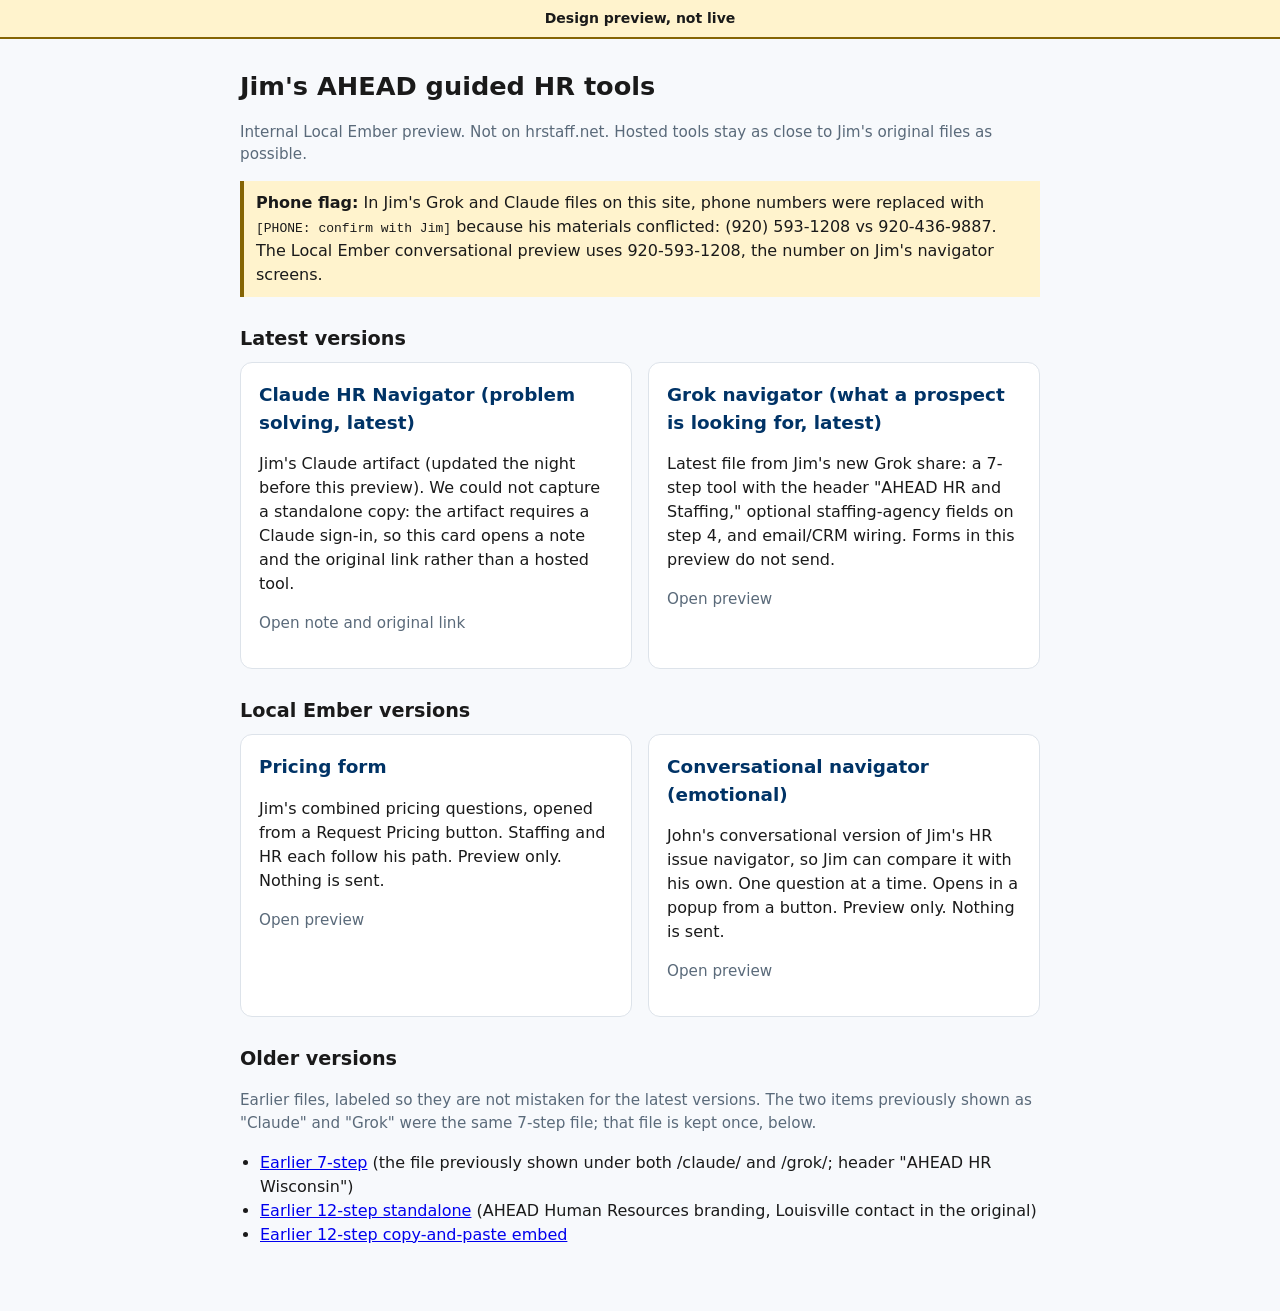
<file: index.html>
<!DOCTYPE html>
<html lang="en">
<head>
<meta charset="utf-8">
<meta name="viewport" content="width=device-width, initial-scale=1">
<title>Jim's AHEAD guided HR tools - Design Preview</title>
<meta name="robots" content="noindex,nofollow">
<meta name="description" content="Internal design preview only. Not the live hrstaff.net site.">
<style>
  body { font-family: system-ui, -apple-system, Segoe UI, sans-serif; margin: 0; color: #1a1a1a; background: #f7f9fc; line-height: 1.5; }
  .le-preview-banner { font-family: system-ui, sans-serif; background: #fff3cd; color: #1a1a1a; border-bottom: 2px solid #856404; text-align: center; padding: 8px 12px; font-size: 14px; font-weight: 600; }
  main { max-width: 800px; margin: 0 auto; padding: 28px 20px 48px; }
  h1 { font-size: 1.6rem; margin: 0 0 8px; }
  h2 { font-size: 1.2rem; margin: 28px 0 8px; }
  .note { background: #fff; border: 1px solid #dde3ea; border-radius: 12px; padding: 16px 18px; margin: 16px 0 24px; }
  .cards { display: grid; grid-template-columns: 1fr 1fr; gap: 16px; }
  @media (max-width: 640px) { .cards { grid-template-columns: 1fr; } }
  a.card { display: block; background: #fff; border: 1.5px solid #dde3ea; border-radius: 12px; padding: 18px; text-decoration: none; color: inherit; }
  a.card:hover { border-color: #003366; }
  a.card h2 { margin: 0 0 8px; font-size: 1.15rem; color: #003366; }
  .muted { color: #5a6a7a; font-size: 0.95rem; }
  .extra { margin-top: 8px; }
  .extra ul { padding-left: 20px; }
  .flag { background: #fff3cd; border-left: 4px solid #856404; padding: 10px 12px; margin: 12px 0; }
</style>
</head>
<body>
<div class="le-preview-banner" role="note">Design preview, not live</div>
<main>
  <h1>Jim's AHEAD guided HR tools</h1>
  <p class="muted">Internal Local Ember preview. Not on hrstaff.net. Hosted tools stay as close to Jim's original files as possible.</p>

  <div class="flag"><strong>Phone flag:</strong> In Jim's Grok and Claude files on this site, phone numbers were replaced with <code>[PHONE: confirm with Jim]</code> because his materials conflicted: (920) 593-1208 vs 920-436-9887. The Local Ember conversational preview uses 920-593-1208, the number on Jim's navigator screens.</div>

  <h2>Latest versions</h2>
  <div class="cards">
    <a class="card" href="./claude/">
      <h2>Claude HR Navigator (problem solving, latest)</h2>
      <p>Jim's Claude artifact (updated the night before this preview). We could not capture a standalone copy: the artifact requires a Claude sign-in, so this card opens a note and the original link rather than a hosted tool.</p>
      <p class="muted">Open note and original link</p>
    </a>
    <a class="card" href="./grok/">
      <h2>Grok navigator (what a prospect is looking for, latest)</h2>
      <p>Latest file from Jim's new Grok share: a 7-step tool with the header "AHEAD HR and Staffing," optional staffing-agency fields on step 4, and email/CRM wiring. Forms in this preview do not send.</p>
      <p class="muted">Open preview</p>
    </a>
  </div>

  <h2>Local Ember versions</h2>
  <div class="cards">
    <a class="card" href="./localember-a/">
      <h2>Pricing form</h2>
      <p>Jim's combined pricing questions, opened from a Request Pricing button. Staffing and HR each follow his path. Preview only. Nothing is sent.</p>
      <p class="muted">Open preview</p>
    </a>
    <a class="card" href="./localember-b/">
      <h2>Conversational navigator (emotional)</h2>
      <p>John's conversational version of Jim's HR issue navigator, so Jim can compare it with his own. One question at a time. Opens in a popup from a button. Preview only. Nothing is sent.</p>
      <p class="muted">Open preview</p>
    </a>
  </div>

  <div class="extra">
    <h2>Older versions</h2>
    <p class="muted">Earlier files, labeled so they are not mistaken for the latest versions. The two items previously shown as "Claude" and "Grok" were the same 7-step file; that file is kept once, below.</p>
    <ul>
      <li><a href="./grok/earlier-7step/">Earlier 7-step</a> (the file previously shown under both /claude/ and /grok/; header "AHEAD HR Wisconsin")</li>
      <li><a href="./grok/earlier-12step/">Earlier 12-step standalone</a> (AHEAD Human Resources branding, Louisville contact in the original)</li>
      <li><a href="./grok/earlier-12step-embed/">Earlier 12-step copy-and-paste embed</a></li>
    </ul>
  </div>
</main>
</body>
</html>
</file>
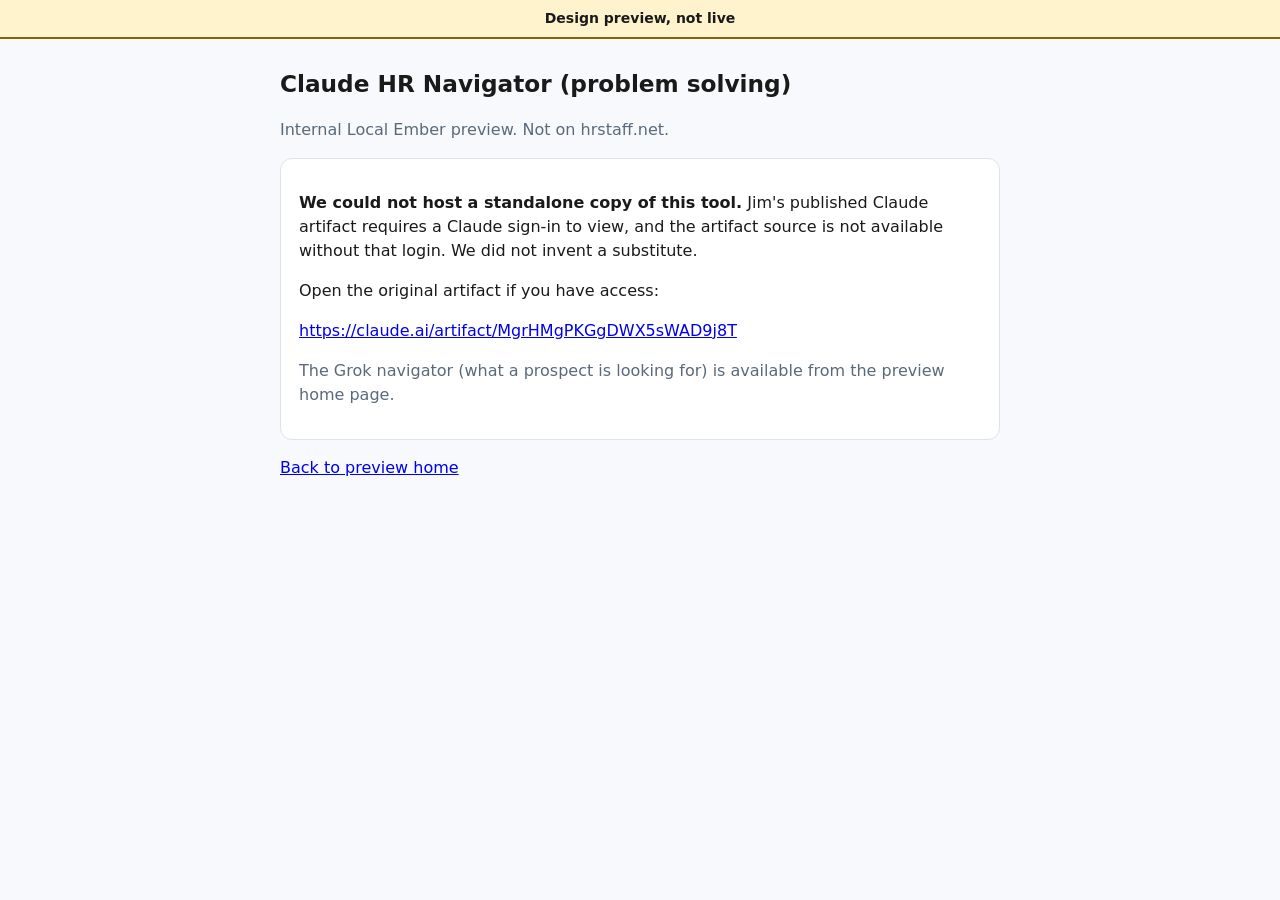
<file: claude/index.html>
<!DOCTYPE html>
<html lang="en">
<head>
<meta charset="utf-8">
<meta name="viewport" content="width=device-width, initial-scale=1">
<title>Claude HR Navigator - source not captured - Design Preview</title>
<meta name="robots" content="noindex,nofollow">
<meta name="description" content="Internal design preview only. Not the live hrstaff.net site.">
<style>
  body { font-family: system-ui, -apple-system, Segoe UI, sans-serif; margin: 0; color: #1a1a1a; background: #f7f9fc; line-height: 1.5; }
  .le-preview-banner { font-family: system-ui, sans-serif; background: #fff3cd; color: #1a1a1a; border-bottom: 2px solid #856404; text-align: center; padding: 8px 12px; font-size: 14px; font-weight: 600; }
  main { max-width: 720px; margin: 0 auto; padding: 28px 20px 48px; }
  h1 { font-size: 1.45rem; margin: 0 0 8px; }
  .muted { color: #5a6a7a; }
  .note { background: #fff; border: 1px solid #dde3ea; border-radius: 12px; padding: 16px 18px; margin: 16px 0; }
  a[target="_blank"] { }
</style>
</head>
<body>
<div class="le-preview-banner" role="note">Design preview, not live</div>
<main>
  <h1>Claude HR Navigator (problem solving)</h1>
  <p class="muted">Internal Local Ember preview. Not on hrstaff.net.</p>
  <div class="note">
    <p><strong>We could not host a standalone copy of this tool.</strong> Jim's published Claude artifact requires a Claude sign-in to view, and the artifact source is not available without that login. We did not invent a substitute.</p>
    <p>Open the original artifact if you have access:</p>
    <p><a href="https://claude.ai/artifact/MgrHMgPKGgDWX5sWAD9j8T" target="_blank" rel="noopener">https://claude.ai/artifact/MgrHMgPKGgDWX5sWAD9j8T</a></p>
    <p class="muted">The Grok navigator (what a prospect is looking for) is available from the preview home page.</p>
  </div>
  <p><a href="../">Back to preview home</a></p>
</main>
</body>
</html>
</file>
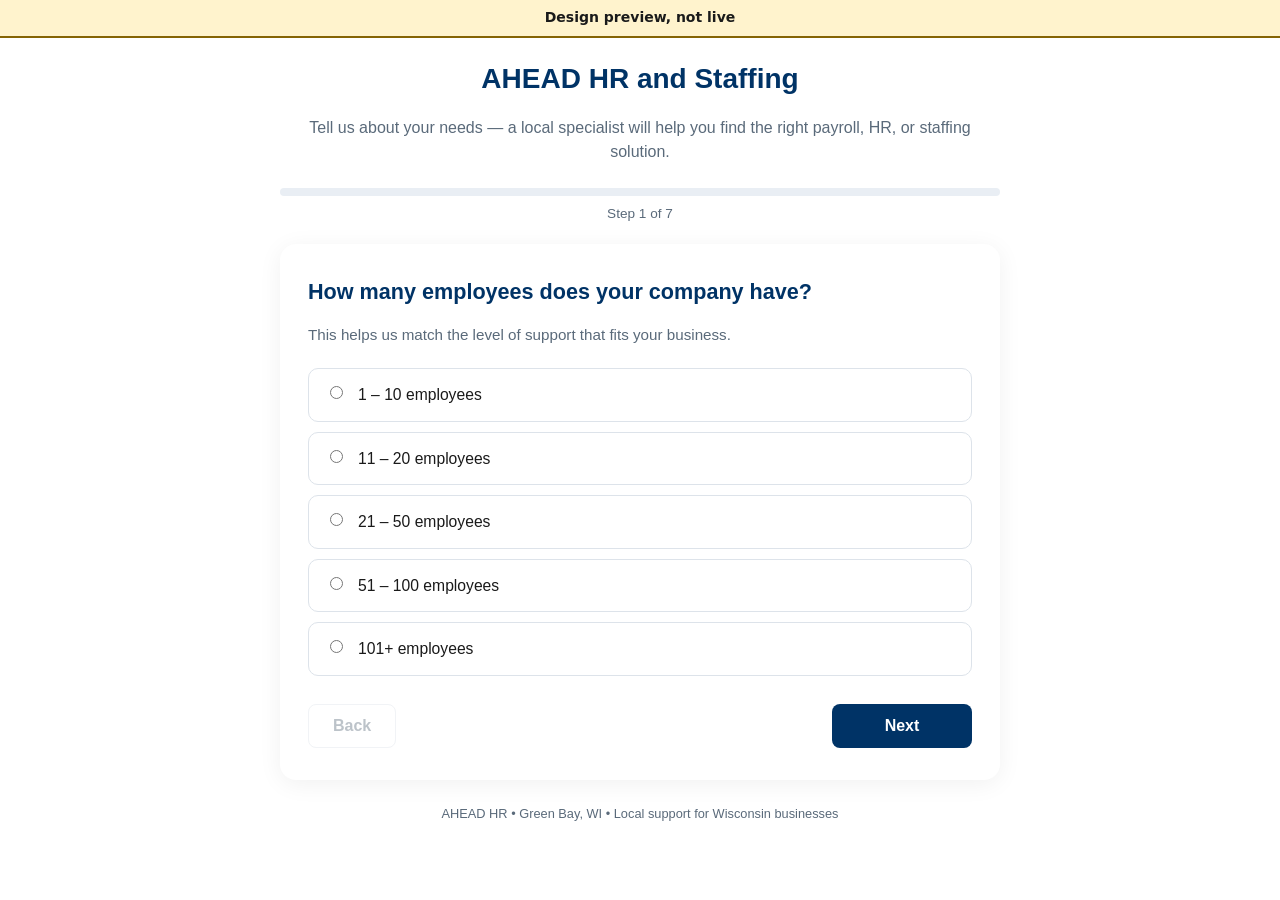
<file: grok/index.html>
<!DOCTYPE html>
<html lang="en">
<head>
<meta charset="utf-8">
<meta name="viewport" content="width=device-width, initial-scale=1">
<title>AHEAD HR and Staffing 7-step (Grok latest) - Design Preview</title>
<meta name="robots" content="noindex,nofollow">
<meta name="description" content="Internal design preview only. Not the live hrstaff.net site.">
<style>
.le-preview-banner {
  font-family: system-ui, -apple-system, Segoe UI, sans-serif;
  background: #fff3cd;
  color: #1a1a1a;
  border-bottom: 2px solid #856404;
  text-align: center;
  padding: 8px 12px;
  font-size: 14px;
  font-weight: 600;
  line-height: 1.4;
  position: relative;
  z-index: 99999;
  box-sizing: border-box;
}
</style>
</head>
<body style="margin:0;">
<div class="le-preview-banner" role="note">Design preview, not live</div>
<!-- AHEAD HR Wisconsin – 7-Step Needs Assessment (with email + CRM ready) -->
<!-- Copy everything below and paste into your page -->
<div id="ahead-assessment" style="font-family: -apple-system, BlinkMacSystemFont, 'Segoe UI', Roboto, Helvetica, Arial, sans-serif; max-width: 720px; margin: 0 auto; padding: 20px 16px; color: #1a1a1a; line-height: 1.5;">
  <style>
    #ahead-assessment * { box-sizing: border-box; }
    #ahead-assessment h1 { font-size: 1.75rem; color: #003366; font-weight: 700; margin: 0 0 6px; text-align: center; }
    #ahead-assessment .subtitle { text-align: center; color: #5a6a7a; margin-bottom: 24px; }
    #ahead-assessment .progress-wrap { background: #e9eef4; border-radius: 999px; height: 8px; margin: 16px 0 8px; overflow: hidden; }
    #ahead-assessment .progress-bar { height: 100%; background: linear-gradient(90deg, #0077b6, #003366); width: 0%; transition: width 0.35s ease; border-radius: 999px; }
    #ahead-assessment .step-label { text-align: center; font-size: 0.85rem; color: #5a6a7a; margin-bottom: 20px; font-weight: 500; }
    #ahead-assessment .card { background: #fff; border-radius: 16px; box-shadow: 0 4px 24px rgba(0,0,0,0.06); padding: 32px 28px; }
    #ahead-assessment .step { display: none; }
    #ahead-assessment .step.active { display: block; }
    #ahead-assessment h2 { font-size: 1.35rem; color: #003366; margin: 0 0 8px; font-weight: 600; }
    #ahead-assessment .help-text { color: #5a6a7a; font-size: 0.95rem; margin-bottom: 22px; }
    #ahead-assessment .options { display: flex; flex-direction: column; gap: 10px; }
    #ahead-assessment .option { display: flex; align-items: flex-start; gap: 12px; padding: 14px 16px; border: 1.5px solid #dde3ea; border-radius: 10px; cursor: pointer; transition: all 0.15s ease; background: #fff; }
    #ahead-assessment .option:hover { border-color: #0077b6; background: #e6f2fa; }
    #ahead-assessment .option.selected { border-color: #0077b6; background: #e6f2fa; }
    #ahead-assessment .option input { margin-top: 3px; accent-color: #0077b6; }
    #ahead-assessment .option label { cursor: pointer; flex: 1; font-size: 0.98rem; }
    #ahead-assessment .form-group { margin-bottom: 16px; }
    #ahead-assessment .form-group label { display: block; font-weight: 500; margin-bottom: 6px; font-size: 0.95rem; }
    #ahead-assessment .form-group input,
    #ahead-assessment .form-group textarea { width: 100%; padding: 12px 14px; border: 1.5px solid #dde3ea; border-radius: 8px; font-size: 1rem; font-family: inherit; }
    #ahead-assessment .form-group input:focus,
    #ahead-assessment .form-group textarea:focus { outline: none; border-color: #0077b6; }
    #ahead-assessment .form-group textarea { min-height: 80px; resize: vertical; }
    #ahead-assessment .nav-buttons { display: flex; justify-content: space-between; gap: 12px; margin-top: 28px; }
    #ahead-assessment button { padding: 12px 24px; border-radius: 8px; font-size: 1rem; font-weight: 600; cursor: pointer; border: none; transition: all 0.15s ease; }
    #ahead-assessment .btn-next, #ahead-assessment .btn-submit { background: #003366; color: white; min-width: 140px; }
    #ahead-assessment .btn-next:hover, #ahead-assessment .btn-submit:hover { background: #002244; }
    #ahead-assessment .btn-back { background: transparent; color: #5a6a7a; border: 1.5px solid #dde3ea; }
    #ahead-assessment .btn-back:hover { background: #f0f2f5; }
    #ahead-assessment .btn-back:disabled { opacity: 0.4; cursor: not-allowed; }
    #ahead-assessment .success { text-align: center; padding: 20px 0; }
    #ahead-assessment .success h2 { color: #2e7d32; }
    #ahead-assessment .summary { background: #f8fafc; border-radius: 10px; padding: 16px; text-align: left; font-size: 0.9rem; margin: 20px 0; max-height: 240px; overflow-y: auto; }
    #ahead-assessment .footer-note { text-align: center; font-size: 0.8rem; color: #5a6a7a; margin-top: 24px; }
    #ahead-assessment .sending { opacity: 0.7; pointer-events: none; }
    @media (max-width: 600px) {
      #ahead-assessment .card { padding: 24px 18px; }
      #ahead-assessment .nav-buttons { flex-direction: column-reverse; }
      #ahead-assessment button { width: 100%; }
    }
  </style>

  <h1>AHEAD HR and Staffing</h1>
  <p class="subtitle">Tell us about your needs — a local specialist will help you find the right payroll, HR, or staffing solution.</p>

  <div class="progress-wrap"><div class="progress-bar" id="ahead-progressBar"></div></div>
  <div class="step-label" id="ahead-stepLabel">Step 1 of 7</div>

  <div class="card">
    <!-- Step 1: Company Size -->
    <div class="step active" data-step="1">
      <h2>How many employees does your company have?</h2>
      <p class="help-text">This helps us match the level of support that fits your business.</p>
      <div class="options" data-name="companySize">
        <div class="option"><input type="radio" name="companySize" value="1-10"><label>1 – 10 employees</label></div>
        <div class="option"><input type="radio" name="companySize" value="11-20"><label>11 – 20 employees</label></div>
        <div class="option"><input type="radio" name="companySize" value="21-50"><label>21 – 50 employees</label></div>
        <div class="option"><input type="radio" name="companySize" value="51-100"><label>51 – 100 employees</label></div>
        <div class="option"><input type="radio" name="companySize" value="101+"><label>101+ employees</label></div>
      </div>
    </div>

    <!-- Step 2: Industry -->
    <div class="step" data-step="2">
      <h2>What industry is your business in?</h2>
      <p class="help-text">We support a wide range of Wisconsin businesses.</p>
      <div class="options" data-name="industry">
        <div class="option"><input type="radio" name="industry" value="Manufacturing"><label>Manufacturing</label></div>
        <div class="option"><input type="radio" name="industry" value="Retail"><label>Retail</label></div>
        <div class="option"><input type="radio" name="industry" value="Healthcare"><label>Healthcare</label></div>
        <div class="option"><input type="radio" name="industry" value="Hospitality"><label>Hospitality</label></div>
        <div class="option"><input type="radio" name="industry" value="Service"><label>Service</label></div>
        <div class="option"><input type="radio" name="industry" value="Professional / Legal"><label>Professional / Legal</label></div>
        <div class="option"><input type="radio" name="industry" value="Other"><label>Other</label></div>
      </div>
    </div>

    <!-- Step 3: Primary Need -->
    <div class="step" data-step="3">
      <h2>What are you primarily looking for?</h2>
      <p class="help-text">Select the main area you want help with.</p>
      <div class="options" data-name="primaryNeed">
        <div class="option"><input type="radio" name="primaryNeed" value="Payroll services"><label>Payroll services</label></div>
        <div class="option"><input type="radio" name="primaryNeed" value="HR support & compliance"><label>HR support & compliance</label></div>
        <div class="option"><input type="radio" name="primaryNeed" value="Full HR + payroll package"><label>Full HR + payroll package</label></div>
        <div class="option"><input type="radio" name="primaryNeed" value="Staffing / recruiting"><label>Staffing or recruiting</label></div>
        <div class="option"><input type="radio" name="primaryNeed" value="Workforce tools / HRIS"><label>Workforce tools / HRIS (UKG)</label></div>
        <div class="option"><input type="radio" name="primaryNeed" value="Just exploring"><label>Just exploring options</label></div>
      </div>
    </div>

    <!-- Step 4: Current Setup -->
    <div class="step" data-step="4">
      <h2>How are you handling payroll and HR today?</h2>
      <p class="help-text">This helps us understand the best next step for you.</p>
      <div class="options" data-name="currentSetup">
        <div class="option"><input type="radio" name="currentSetup" value="Doing it ourselves"><label>Doing it ourselves (in-house)</label></div>
        <div class="option"><input type="radio" name="currentSetup" value="Using software only"><label>Using software only (QuickBooks, etc.)</label></div>
        <div class="option"><input type="radio" name="currentSetup" value="Accountant or bookkeeper"><label>Handled by an accountant or bookkeeper</label></div>
        <div class="option"><input type="radio" name="currentSetup" value="Existing provider"><label>Already with a payroll or HR provider</label></div>
        <div class="option"><input type="radio" name="currentSetup" value="Already using a staffing agency"><label>Already using a staffing agency</label></div>
        <div class="option"><input type="radio" name="currentSetup" value="Mix of the above"><label>A mix of the above</label></div>
      </div>
      <div id="staffing-extra" style="display:none; margin-top:20px; padding-top:16px; border-top:1px solid #dde3ea;">
        <p class="help-text" style="margin-bottom:12px;">Optional — tell us about your current staffing agency (you can skip this)</p>
        <div class="form-group">
          <label for="ahead-staffingAgency">Staffing agency name(s)</label>
          <input type="text" id="ahead-staffingAgency" placeholder="Agency name(s)">
        </div>
        <div class="form-group">
          <label for="ahead-staffingMarkup">Markup percentage (if known)</label>
          <input type="text" id="ahead-staffingMarkup" placeholder="e.g. 45%, 1.45, etc.">
        </div>
      </div>
    </div>

    <!-- Step 5: Services Needed (multi) -->
    <div class="step" data-step="5">
      <h2>Which areas are most important to you?</h2>
      <p class="help-text">Select all that apply.</p>
      <div class="options" data-name="services" data-multi="true">
        <div class="option"><input type="checkbox" name="services" value="Payroll processing & taxes"><label>Payroll processing & tax filings</label></div>
        <div class="option"><input type="checkbox" name="services" value="Compliance support"><label>Compliance & policy support</label></div>
        <div class="option"><input type="checkbox" name="services" value="Benefits assistance"><label>Benefits assistance</label></div>
        <div class="option"><input type="checkbox" name="services" value="Employee handbook"><label>Employee handbook</label></div>
        <div class="option"><input type="checkbox" name="services" value="Workers’ compensation"><label>Workers’ compensation help</label></div>
        <div class="option"><input type="checkbox" name="services" value="Time & attendance"><label>Time & attendance</label></div>
        <div class="option"><input type="checkbox" name="services" value="Recruiting / staffing"><label>Recruiting or staffing</label></div>
        <div class="option"><input type="checkbox" name="services" value="HRIS / workforce tools"><label>HRIS / workforce tools</label></div>
      </div>
    </div>

    <!-- Step 6: Timeline -->
    <div class="step" data-step="6">
      <h2>When are you hoping to get started?</h2>
      <p class="help-text">No pressure — just helps us prepare the right conversation.</p>
      <div class="options" data-name="timeline">
        <div class="option"><input type="radio" name="timeline" value="As soon as possible"><label>As soon as possible</label></div>
        <div class="option"><input type="radio" name="timeline" value="Within 30 days"><label>Within the next 30 days</label></div>
        <div class="option"><input type="radio" name="timeline" value="1-3 months"><label>In the next 1–3 months</label></div>
        <div class="option"><input type="radio" name="timeline" value="Just researching"><label>Just researching for now</label></div>
      </div>
    </div>

    <!-- Step 7: Contact -->
    <div class="step" data-step="7">
      <h2>Let’s talk about your needs</h2>
      <p class="help-text">Share your contact information and a local AHEAD specialist will reach out. You’ll also receive a copy of your summary.</p>
      <div class="form-group">
        <label for="ahead-fullName">Full Name *</label>
        <input type="text" id="ahead-fullName" required placeholder="Your name">
      </div>
      <div class="form-group">
        <label for="ahead-email">Email *</label>
        <input type="email" id="ahead-email" required placeholder="you@company.com">
      </div>
      <div class="form-group">
        <label for="ahead-phone">Phone</label>
        <input type="tel" id="ahead-phone" placeholder="[PHONE: confirm with Jim]">
      </div>
      <div class="form-group">
        <label for="ahead-company">Company Name *</label>
        <input type="text" id="ahead-company" required placeholder="Your company">
      </div>
      <div class="form-group">
        <label for="ahead-role">Your Role</label>
        <input type="text" id="ahead-role" placeholder="e.g., Owner, Office Manager">
      </div>
      <div class="form-group">
        <label for="ahead-notes">Anything else we should know?</label>
        <textarea id="ahead-notes" placeholder="Optional notes"></textarea>
      </div>
    </div>

    <!-- Success -->
    <div class="step" data-step="success">
      <div class="success">
        <h2>Thank you!</h2>
        <p>Your request has been sent. A local AHEAD specialist will be in touch shortly.<br>A copy of your summary has also been emailed to you.</p>
        <div class="summary" id="ahead-summaryBox"></div>
        <p style="font-size:0.9rem;">You can also reach us directly at [PHONE: confirm with Jim] or support@hrstaff.net.</p>
      </div>
    </div>

    <div class="nav-buttons" id="ahead-navButtons">
      <button type="button" class="btn-back" id="ahead-btnBack" disabled>Back</button>
      <button type="button" class="btn-next" id="ahead-btnNext">Next</button>
    </div>
  </div>

  <p class="footer-note">AHEAD HR • Green Bay, WI • Local support for Wisconsin businesses</p>
</div>

<script>
(function() {
  // ============================================================
  // SETUP: Replace with your Formspree form ID
  // 1. Go to https://formspree.io → Create free form
  // 2. Set the email to support@hrstaff.net
  // 3. Enable "Auto-Reply" and use the summary fields
  // 4. Paste your form ID below (looks like xxxxxxxx)
  // ============================================================
  const FORMSPREE_ENDPOINT = 'https://formspree.io/f/YOUR_FORM_ID'; // ← REPLACE THIS

  const totalSteps = 7;
  let currentStep = 1;
  const answers = {};

  const root = document.getElementById('ahead-assessment');
  const progressBar = root.querySelector('#ahead-progressBar');
  const stepLabel = root.querySelector('#ahead-stepLabel');
  const btnBack = root.querySelector('#ahead-btnBack');
  const btnNext = root.querySelector('#ahead-btnNext');
  const navButtons = root.querySelector('#ahead-navButtons');

  function updateProgress() {
    const pct = ((currentStep - 1) / totalSteps) * 100;
    progressBar.style.width = pct + '%';
    stepLabel.textContent = currentStep <= totalSteps ? `Step ${currentStep} of ${totalSteps}` : 'Complete';
  }

  function showStep(n) {
    root.querySelectorAll('.step').forEach(el => el.classList.remove('active'));
    const target = root.querySelector(`.step[data-step="${n}"]`) || root.querySelector('.step[data-step="success"]');
    if (target) target.classList.add('active');
    currentStep = n;
    updateProgress();
    btnBack.disabled = n <= 1;
    if (n === totalSteps) {
      btnNext.textContent = 'Request Contact';
      btnNext.className = 'btn-submit';
    } else if (n === 'success') {
      navButtons.style.display = 'none';
    } else {
      btnNext.textContent = 'Next';
      btnNext.className = 'btn-next';
      navButtons.style.display = 'flex';
    }
  }

  function collectCurrentStep() {
    const stepEl = root.querySelector(`.step[data-step="${currentStep}"]`);
    if (!stepEl) return true;

    if (currentStep === 7) {
      const fullName = root.querySelector('#ahead-fullName').value.trim();
      const email = root.querySelector('#ahead-email').value.trim();
      const company = root.querySelector('#ahead-company').value.trim();
      if (!fullName || !email || !company) {
        alert('Please fill in Name, Email, and Company Name.');
        return false;
      }
      answers.contact = {
        fullName,
        email,
        phone: root.querySelector('#ahead-phone').value.trim(),
        company,
        role: root.querySelector('#ahead-role').value.trim(),
        notes: root.querySelector('#ahead-notes').value.trim()
      };
      return true;
    }

    const optionsDiv = stepEl.querySelector('.options');
    if (!optionsDiv) return true;

    const name = optionsDiv.dataset.name;
    const isMulti = optionsDiv.dataset.multi === 'true';
    const inputs = optionsDiv.querySelectorAll('input');

    if (isMulti) {
      const selected = Array.from(inputs).filter(i => i.checked).map(i => i.value);
      if (selected.length === 0) {
        alert('Please select at least one option.');
        return false;
      }
      answers[name] = selected;
    } else {
      const selected = Array.from(inputs).find(i => i.checked);
      if (!selected) {
        alert('Please select an option to continue.');
        return false;
      }
      answers[name] = selected.value;

      // Optional staffing agency details (non-mandatory)
      if (name === 'currentSetup' && selected.value === 'Already using a staffing agency') {
        answers.staffingAgency = root.querySelector('#ahead-staffingAgency')?.value.trim() || '';
        answers.staffingMarkup = root.querySelector('#ahead-staffingMarkup')?.value.trim() || '';
      } else if (name === 'currentSetup') {
        answers.staffingAgency = '';
        answers.staffingMarkup = '';
      }
    }
    return true;
  }

  function buildSummaryText() {
    const lines = [];
    const labels = {
      companySize: 'Company Size',
      industry: 'Industry',
      primaryNeed: 'Primary Need',
      currentSetup: 'Current Setup',
      services: 'Services of Interest',
      timeline: 'Timeline'
    };
    for (const [key, label] of Object.entries(labels)) {
      if (answers[key]) {
        const val = Array.isArray(answers[key]) ? answers[key].join(', ') : answers[key];
        lines.push(`${label}: ${val}`);
      }
    }
    if (answers.staffingAgency || answers.staffingMarkup) {
      lines.push('');
      if (answers.staffingAgency) lines.push(`Current Staffing Agency: ${answers.staffingAgency}`);
      if (answers.staffingMarkup) lines.push(`Markup: ${answers.staffingMarkup}`);
    }
    if (answers.contact) {
      lines.push('');
      lines.push('--- Contact ---');
      lines.push(`Name: ${answers.contact.fullName}`);
      lines.push(`Email: ${answers.contact.email}`);
      lines.push(`Company: ${answers.contact.company}`);
      if (answers.contact.phone) lines.push(`Phone: ${answers.contact.phone}`);
      if (answers.contact.role) lines.push(`Role: ${answers.contact.role}`);
      if (answers.contact.notes) lines.push(`Notes: ${answers.contact.notes}`);
    }
    return lines.join('\n');
  }

  function buildSummaryHTML() {
    let html = '';
    const labels = {
      companySize: 'Company Size',
      industry: 'Industry',
      primaryNeed: 'Primary Need',
      currentSetup: 'Current Setup',
      services: 'Services of Interest',
      timeline: 'Timeline'
    };
    for (const [key, label] of Object.entries(labels)) {
      if (answers[key]) {
        const val = Array.isArray(answers[key]) ? answers[key].join(', ') : answers[key];
        html += `<div><strong>${label}:</strong> ${val}</div>`;
      }
    }
    if (answers.staffingAgency || answers.staffingMarkup) {
      html += `<hr style="margin:10px 0;border:none;border-top:1px solid #ddd;">`;
      if (answers.staffingAgency) html += `<div><strong>Current Staffing Agency:</strong> ${answers.staffingAgency}</div>`;
      if (answers.staffingMarkup) html += `<div><strong>Markup:</strong> ${answers.staffingMarkup}</div>`;
    }
    if (answers.contact) {
      html += `<hr style="margin:10px 0;border:none;border-top:1px solid #ddd;">`;
      html += `<div><strong>Contact:</strong> ${answers.contact.fullName} (${answers.contact.email})</div>`;
      html += `<div><strong>Company:</strong> ${answers.contact.company}</div>`;
      if (answers.contact.phone) html += `<div><strong>Phone:</strong> ${answers.contact.phone}</div>`;
      if (answers.contact.role) html += `<div><strong>Role:</strong> ${answers.contact.role}</div>`;
      if (answers.contact.notes) html += `<div><strong>Notes:</strong> ${answers.contact.notes}</div>`;
    }
    return html;
  }

  async function sendLead() {
    const summary = buildSummaryText();
    const payload = {
      _subject: `New AHEAD HR Lead: ${answers.contact.company}`,
      _replyto: answers.contact.email,
      name: answers.contact.fullName,
      email: answers.contact.email,
      phone: answers.contact.phone || '',
      company: answers.contact.company,
      role: answers.contact.role || '',
      notes: answers.contact.notes || '',
      companySize: answers.companySize || '',
      industry: answers.industry || '',
      primaryNeed: answers.primaryNeed || '',
      currentSetup: answers.currentSetup || '',
      staffingAgency: answers.staffingAgency || '',
      staffingMarkup: answers.staffingMarkup || '',
      services: Array.isArray(answers.services) ? answers.services.join(', ') : (answers.services || ''),
      timeline: answers.timeline || '',
      fullSummary: summary
    };

    if (FORMSPREE_ENDPOINT.includes('YOUR_FORM_ID')) {
      console.warn('Formspree not configured. Lead data:', payload);
      alert('Form is in demo mode. Configure Formspree endpoint to enable email delivery.');
      return true;
    }

    try {
      const res = await fetch(FORMSPREE_ENDPOINT, {
        method: 'POST',
        headers: { 'Content-Type': 'application/json', 'Accept': 'application/json' },
        body: JSON.stringify(payload)
      });
      if (!res.ok) throw new Error('Form submission failed');
      return true;
    } catch (err) {
      console.error(err);
      alert('There was a problem sending your request. Please call us at [PHONE: confirm with Jim] or email support@hrstaff.net.');
      return false;
    }
  }

  btnNext.addEventListener('click', async () => {
    if (!collectCurrentStep()) return;
    if (currentStep === totalSteps) {
      btnNext.disabled = true;
      btnNext.textContent = 'Sending...';
      root.classList.add('sending');

      const ok = await sendLead();
      if (ok) {
        root.querySelector('#ahead-summaryBox').innerHTML = buildSummaryHTML();
        showStep('success');
      } else {
        btnNext.disabled = false;
        btnNext.textContent = 'Request Contact';
        root.classList.remove('sending');
      }
      return;
    }
    showStep(currentStep + 1);
  });

  btnBack.addEventListener('click', () => {
    if (currentStep > 1) showStep(currentStep - 1);
  });

  root.querySelectorAll('.option').forEach(opt => {
    opt.addEventListener('click', () => {
      const input = opt.querySelector('input');
      if (input.type === 'radio') {
        opt.parentElement.querySelectorAll('.option').forEach(o => o.classList.remove('selected'));
        opt.classList.add('selected');
        input.checked = true;

        // Show/hide staffing agency extra fields
        if (input.name === 'currentSetup') {
          const extra = root.querySelector('#staffing-extra');
          if (extra) {
            extra.style.display = (input.value === 'Already using a staffing agency') ? 'block' : 'none';
          }
        }
      } else {
        input.checked = !input.checked;
        opt.classList.toggle('selected', input.checked);
      }
    });
  });

  updateProgress();
})();
</script>

<script>
/* Preview-only guard. Not part of Jim's original tool. */
(function () {
  document.addEventListener('submit', function (e) {
    e.preventDefault();
    e.stopPropagation();
  }, true);
  var block = function () {
    return Promise.reject(new Error('Preview only: network disabled'));
  };
  try { window.fetch = block; } catch (e) {}
  try {
    window.XMLHttpRequest = function () {
      this.open = function () {};
      this.send = function () {};
      this.setRequestHeader = function () {};
    };
  } catch (e) {}
  try { navigator.sendBeacon = function () { return false; }; } catch (e) {}
})();
</script>

</body>
</html>
</file>
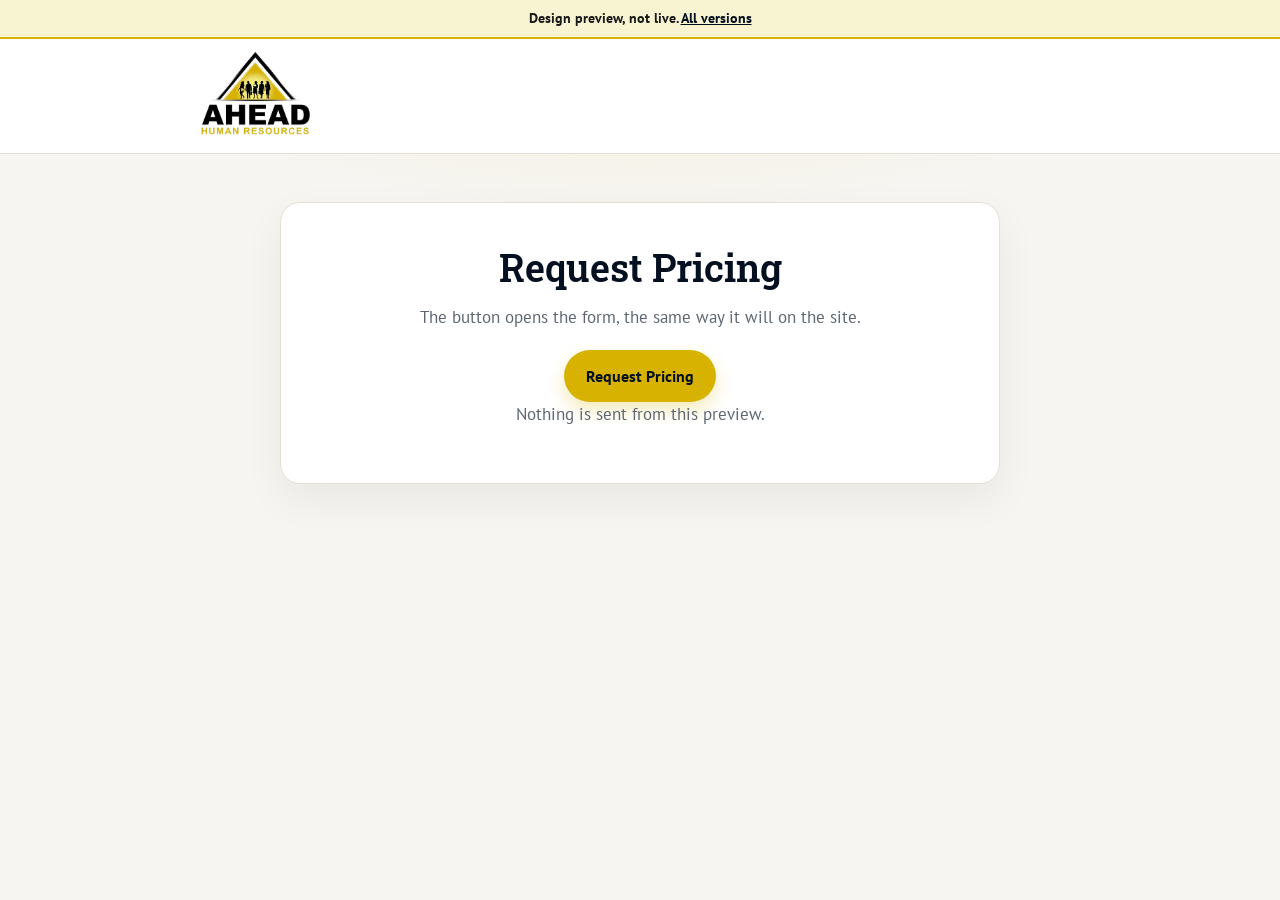
<file: localember-a/index.html>
<!DOCTYPE html>
<html lang="en">
<head>
<meta charset="utf-8">
<meta name="viewport" content="width=device-width, initial-scale=1">
<title>Request Pricing | AHEAD Human Resources</title>
<meta name="robots" content="noindex,nofollow">
<meta name="description" content="Design preview only. Request Pricing opens AHEAD’s form. Nothing is sent.">
<link rel="icon" href="ahead-mark.png">
<link rel="stylesheet" href="https://fonts.googleapis.com/css2?family=Open+Sans:wght@400;600;700&amp;family=PT+Sans:wght@400;700&amp;family=Poppins:wght@500;600;700&amp;family=Roboto+Slab:wght@500;700&amp;display=swap">
<link rel="stylesheet" href="styles.css">
</head>
<body>
<div class="le-preview-banner" role="note">Design preview, not live. <a href="../">All versions</a></div>
<header class="top">
  <div class="top-inner">
    <a class="brand" href="./">
      <img src="ahead-logo-white.png" alt="AHEAD Human Resources">
    </a>
  </div>
</header>
<main class="page">
  <section class="intro">
    <h1>Request Pricing</h1>
    <p>The button opens the form, the same way it will on the site.</p>
    <button type="button" class="btn" id="open-pricing">Request Pricing</button>
    <p class="fine">Nothing is sent from this preview.</p>
  </section>
</main>

<div class="overlay" id="overlay" aria-hidden="true">
  <div class="dialog" role="dialog" aria-modal="true" aria-labelledby="step-title">
    <button type="button" class="close" id="close-pricing" aria-label="Close">
      <svg viewBox="0 0 24 24" aria-hidden="true"><path d="M6 6l12 12M18 6L6 18" fill="none" stroke="currentColor" stroke-width="2" stroke-linecap="round"/></svg>
    </button>
    <img class="modal-logo" src="ahead-logo-white.png" alt="AHEAD Human Resources">
    <div class="progress-wrap" id="progress" role="progressbar" aria-valuemin="1" aria-valuemax="6" aria-valuenow="1" aria-label="Form progress">
      <div class="progress-bar" id="bar"></div>
    </div>
    <p class="step-label" id="step-label">Step 1 of 6</p>
    <div id="step-mount"></div>
  </div>
</div>
<noscript><p class="fine page">This preview needs JavaScript. Nothing is sent either way.</p></noscript>
<script src="app.js"></script>
</body>
</html>
</file>
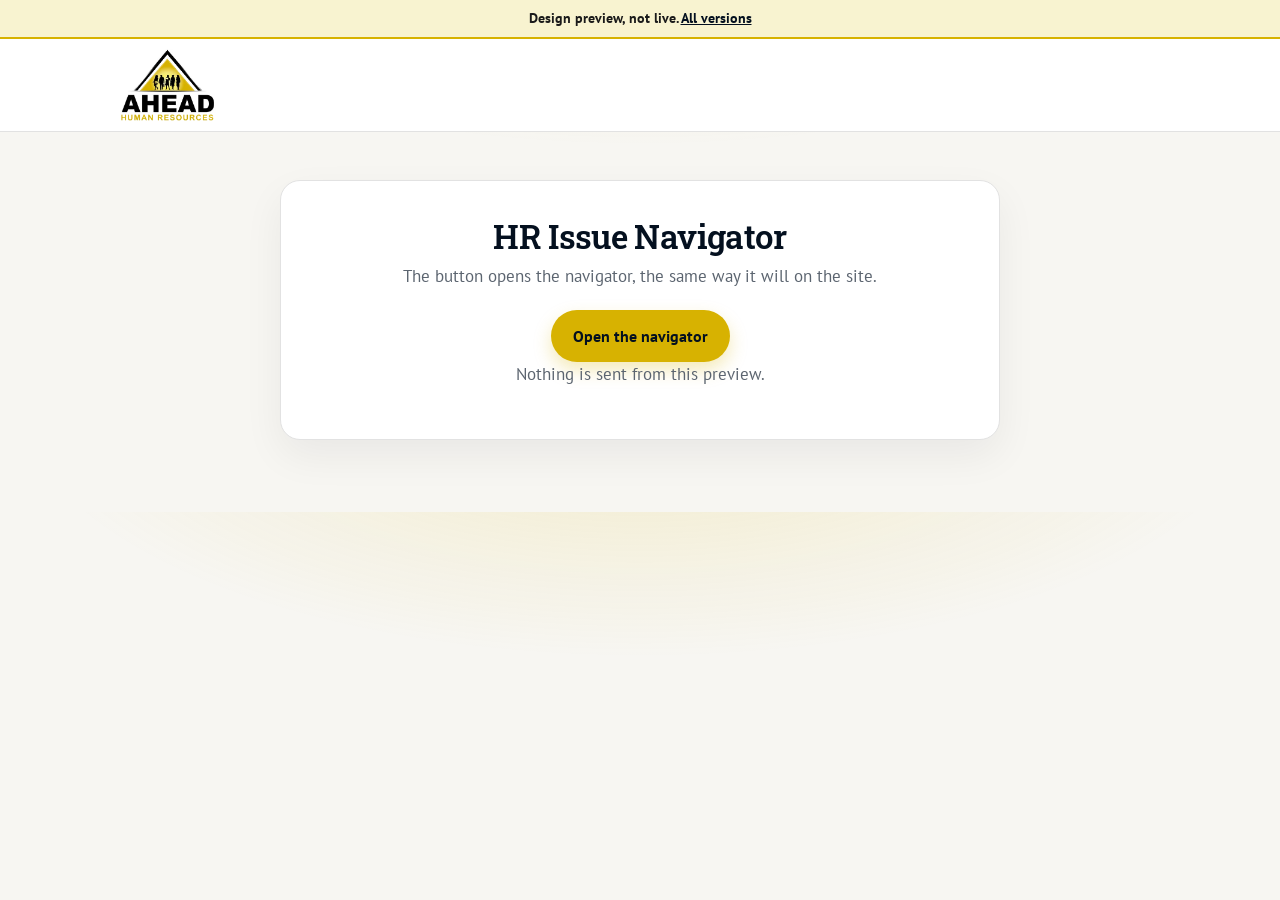
<file: localember-b/index.html>
<!DOCTYPE html>
<html lang="en">
<head>
<meta charset="utf-8">
<meta name="viewport" content="width=device-width, initial-scale=1">
<title>HR Issue Navigator | AHEAD Human Resources</title>
<meta name="robots" content="noindex,nofollow">
<meta name="description" content="Design preview only. A conversational HR issue navigator for AHEAD Human Resources. Nothing is sent.">
<link rel="icon" href="ahead-mark.png">
<link rel="stylesheet" href="https://fonts.googleapis.com/css2?family=Open+Sans:wght@400;600;700&amp;family=PT+Sans:wght@400;700&amp;family=Poppins:wght@500;600;700&amp;family=Roboto+Slab:wght@500;700&amp;display=swap">
<link rel="stylesheet" href="styles.css?v=20261118g">
</head>
<body>
<div id="page-shell">
  <div class="le-preview-banner" role="note">Design preview, not live. <a href="../">All versions</a></div>
  <header class="top">
    <div class="top-inner">
      <a class="brand" href="./">
        <img src="ahead-logo-white.png" alt="AHEAD Human Resources">
      </a>
    </div>
  </header>
  <main class="page">
    <section class="intro">
      <h1>HR Issue Navigator</h1>
      <p>The button opens the navigator, the same way it will on the site.</p>
      <button type="button" class="btn" id="open-navigator">Open the navigator</button>
      <p class="quiet">Nothing is sent from this preview.</p>
    </section>
  </main>
</div>

<div class="overlay" id="overlay" aria-hidden="true">
  <div class="dialog" role="dialog" aria-modal="true" aria-labelledby="nav-title">
    <div class="dialog-bar">
      <img class="modal-logo" src="ahead-logo-white.png" alt="AHEAD Human Resources">
      <div class="dialog-actions">
        <button type="button" class="ghost" id="start-over">Start over</button>
        <button type="button" class="close" id="close-navigator" aria-label="Close">
          <svg viewBox="0 0 24 24" aria-hidden="true"><path d="M6 6l12 12M18 6L6 18" fill="none" stroke="currentColor" stroke-width="2" stroke-linecap="round"/></svg>
        </button>
      </div>
    </div>
    <h2 id="nav-title" class="sr-only">HR Issue Navigator</h2>
    <div id="app" class="stage" aria-live="polite"></div>
    <footer class="fine">
      <p>This guide gives general information to help you weigh your options. It isn't legal, tax or insurance advice. Rules vary by state and by company size, so confirm details with AHEAD or another qualified professional before you act.</p>
    </footer>
  </div>
</div>
<noscript><p class="noscript">This preview needs JavaScript. Nothing is sent either way.</p></noscript>
<script src="app.js?v=20261118g"></script>
</body>
</html>
</file>
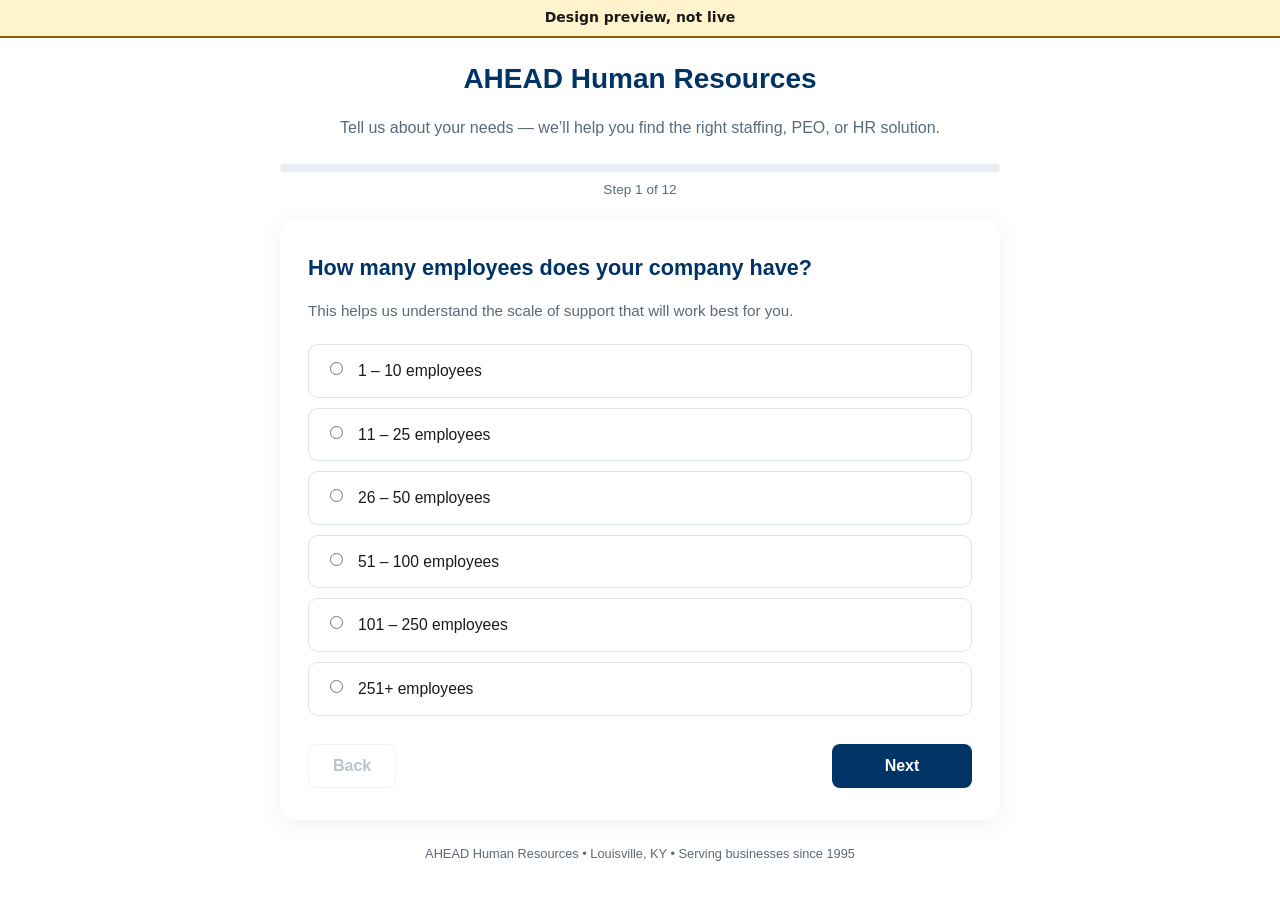
<file: grok/earlier-12step-embed/index.html>
<!DOCTYPE html>
<html lang="en">
<head>
<meta charset="utf-8">
<meta name="viewport" content="width=device-width, initial-scale=1">
<title>AHEAD HR 12-step embed (earlier Grok revision) - Design Preview</title>
<meta name="robots" content="noindex,nofollow">
<meta name="description" content="Internal design preview only. Not the live hrstaff.net site.">
<style>
.le-preview-banner {
  font-family: system-ui, -apple-system, Segoe UI, sans-serif;
  background: #fff3cd;
  color: #1a1a1a;
  border-bottom: 2px solid #856404;
  text-align: center;
  padding: 8px 12px;
  font-size: 14px;
  font-weight: 600;
  line-height: 1.4;
  position: relative;
  z-index: 99999;
  box-sizing: border-box;
}
</style>
</head>
<body style="margin:0;">
<div class="le-preview-banner" role="note">Design preview, not live</div>
<!-- AHEAD Human Resources – 12-Step Needs Assessment -->
<!-- Copy everything below and paste into your page (or a dedicated page) -->
<div id="ahead-assessment" style="font-family: -apple-system, BlinkMacSystemFont, 'Segoe UI', Roboto, Helvetica, Arial, sans-serif; max-width: 720px; margin: 0 auto; padding: 20px 16px; color: #1a1a1a; line-height: 1.5;">
  <style>
    #ahead-assessment * { box-sizing: border-box; }
    #ahead-assessment h1 { font-size: 1.75rem; color: #003366; font-weight: 700; margin: 0 0 6px; text-align: center; }
    #ahead-assessment .subtitle { text-align: center; color: #5a6a7a; margin-bottom: 24px; }
    #ahead-assessment .progress-wrap { background: #e9eef4; border-radius: 999px; height: 8px; margin: 16px 0 8px; overflow: hidden; }
    #ahead-assessment .progress-bar { height: 100%; background: linear-gradient(90deg, #0077b6, #003366); width: 0%; transition: width 0.35s ease; border-radius: 999px; }
    #ahead-assessment .step-label { text-align: center; font-size: 0.85rem; color: #5a6a7a; margin-bottom: 20px; font-weight: 500; }
    #ahead-assessment .card { background: #fff; border-radius: 16px; box-shadow: 0 4px 24px rgba(0,0,0,0.06); padding: 32px 28px; }
    #ahead-assessment .step { display: none; }
    #ahead-assessment .step.active { display: block; }
    #ahead-assessment h2 { font-size: 1.35rem; color: #003366; margin: 0 0 8px; font-weight: 600; }
    #ahead-assessment .help-text { color: #5a6a7a; font-size: 0.95rem; margin-bottom: 22px; }
    #ahead-assessment .options { display: flex; flex-direction: column; gap: 10px; }
    #ahead-assessment .option { display: flex; align-items: flex-start; gap: 12px; padding: 14px 16px; border: 1.5px solid #dde3ea; border-radius: 10px; cursor: pointer; transition: all 0.15s ease; background: #fff; }
    #ahead-assessment .option:hover { border-color: #0077b6; background: #e6f2fa; }
    #ahead-assessment .option.selected { border-color: #0077b6; background: #e6f2fa; }
    #ahead-assessment .option input { margin-top: 3px; accent-color: #0077b6; }
    #ahead-assessment .option label { cursor: pointer; flex: 1; font-size: 0.98rem; }
    #ahead-assessment .form-group { margin-bottom: 16px; }
    #ahead-assessment .form-group label { display: block; font-weight: 500; margin-bottom: 6px; font-size: 0.95rem; }
    #ahead-assessment .form-group input,
    #ahead-assessment .form-group textarea { width: 100%; padding: 12px 14px; border: 1.5px solid #dde3ea; border-radius: 8px; font-size: 1rem; font-family: inherit; }
    #ahead-assessment .form-group input:focus,
    #ahead-assessment .form-group textarea:focus { outline: none; border-color: #0077b6; }
    #ahead-assessment .form-group textarea { min-height: 80px; resize: vertical; }
    #ahead-assessment .nav-buttons { display: flex; justify-content: space-between; gap: 12px; margin-top: 28px; }
    #ahead-assessment button { padding: 12px 24px; border-radius: 8px; font-size: 1rem; font-weight: 600; cursor: pointer; border: none; transition: all 0.15s ease; }
    #ahead-assessment .btn-next, #ahead-assessment .btn-submit { background: #003366; color: white; min-width: 140px; }
    #ahead-assessment .btn-next:hover, #ahead-assessment .btn-submit:hover { background: #002244; }
    #ahead-assessment .btn-back { background: transparent; color: #5a6a7a; border: 1.5px solid #dde3ea; }
    #ahead-assessment .btn-back:hover { background: #f0f2f5; }
    #ahead-assessment .btn-back:disabled { opacity: 0.4; cursor: not-allowed; }
    #ahead-assessment .success { text-align: center; padding: 20px 0; }
    #ahead-assessment .success h2 { color: #2e7d32; }
    #ahead-assessment .summary { background: #f8fafc; border-radius: 10px; padding: 16px; text-align: left; font-size: 0.9rem; margin: 20px 0; max-height: 240px; overflow-y: auto; }
    #ahead-assessment .footer-note { text-align: center; font-size: 0.8rem; color: #5a6a7a; margin-top: 24px; }
    @media (max-width: 600px) {
      #ahead-assessment .card { padding: 24px 18px; }
      #ahead-assessment .nav-buttons { flex-direction: column-reverse; }
      #ahead-assessment button { width: 100%; }
    }
  </style>

  <h1>AHEAD Human Resources</h1>
  <p class="subtitle">Tell us about your needs — we’ll help you find the right staffing, PEO, or HR solution.</p>

  <div class="progress-wrap"><div class="progress-bar" id="ahead-progressBar"></div></div>
  <div class="step-label" id="ahead-stepLabel">Step 1 of 12</div>

  <div class="card">
    <!-- Step 1 -->
    <div class="step active" data-step="1">
      <h2>How many employees does your company have?</h2>
      <p class="help-text">This helps us understand the scale of support that will work best for you.</p>
      <div class="options" data-name="companySize">
        <div class="option"><input type="radio" name="companySize" value="1-10"><label>1 – 10 employees</label></div>
        <div class="option"><input type="radio" name="companySize" value="11-25"><label>11 – 25 employees</label></div>
        <div class="option"><input type="radio" name="companySize" value="26-50"><label>26 – 50 employees</label></div>
        <div class="option"><input type="radio" name="companySize" value="51-100"><label>51 – 100 employees</label></div>
        <div class="option"><input type="radio" name="companySize" value="101-250"><label>101 – 250 employees</label></div>
        <div class="option"><input type="radio" name="companySize" value="251+"><label>251+ employees</label></div>
      </div>
    </div>

    <!-- Step 2 -->
    <div class="step" data-step="2">
      <h2>What industry is your business in?</h2>
      <p class="help-text">We serve a wide range of industries across the Louisville area and beyond.</p>
      <div class="options" data-name="industry">
        <div class="option"><input type="radio" name="industry" value="Manufacturing / Light Industrial"><label>Manufacturing / Light Industrial</label></div>
        <div class="option"><input type="radio" name="industry" value="Construction / Trades"><label>Construction / Trades</label></div>
        <div class="option"><input type="radio" name="industry" value="Healthcare"><label>Healthcare</label></div>
        <div class="option"><input type="radio" name="industry" value="Professional Services"><label>Professional Services</label></div>
        <div class="option"><input type="radio" name="industry" value="Retail / Hospitality"><label>Retail / Hospitality</label></div>
        <div class="option"><input type="radio" name="industry" value="Non-Profit / Education"><label>Non-Profit / Education</label></div>
        <div class="option"><input type="radio" name="industry" value="Other"><label>Other</label></div>
      </div>
    </div>

    <!-- Step 3 -->
    <div class="step" data-step="3">
      <h2>Where are your employees located?</h2>
      <p class="help-text">This helps us determine compliance, workers’ compensation, and staffing coverage.</p>
      <div class="options" data-name="locations">
        <div class="option"><input type="radio" name="locations" value="Louisville metro only"><label>Louisville metro area only</label></div>
        <div class="option"><input type="radio" name="locations" value="Kentucky (multiple locations)"><label>Multiple locations in Kentucky</label></div>
        <div class="option"><input type="radio" name="locations" value="Multi-state"><label>Multiple states</label></div>
        <div class="option"><input type="radio" name="locations" value="Mostly remote / hybrid"><label>Mostly remote or hybrid</label></div>
        <div class="option"><input type="radio" name="locations" value="Not sure / varies"><label>Not sure / varies</label></div>
      </div>
    </div>

    <!-- Step 4 -->
    <div class="step" data-step="4">
      <h2>What are you primarily looking for right now?</h2>
      <p class="help-text">Select the main reason you’re exploring options.</p>
      <div class="options" data-name="primaryNeed">
        <div class="option"><input type="radio" name="primaryNeed" value="PEO / co-employment"><label>PEO (Professional Employer Organization) services</label></div>
        <div class="option"><input type="radio" name="primaryNeed" value="HR outsourcing / ASO"><label>HR outsourcing / Administrative services</label></div>
        <div class="option"><input type="radio" name="primaryNeed" value="Staffing / recruiting"><label>Staffing or recruiting help</label></div>
        <div class="option"><input type="radio" name="primaryNeed" value="Payroll only"><label>Payroll services</label></div>
        <div class="option"><input type="radio" name="primaryNeed" value="Full HR support package"><label>A combination of the above</label></div>
        <div class="option"><input type="radio" name="primaryNeed" value="Just exploring"><label>Just exploring options</label></div>
      </div>
    </div>

    <!-- Step 5 -->
    <div class="step" data-step="5">
      <h2>Which services are most important to you?</h2>
      <p class="help-text">Select all that apply.</p>
      <div class="options" data-name="services" data-multi="true">
        <div class="option"><input type="checkbox" name="services" value="Payroll processing"><label>Payroll processing</label></div>
        <div class="option"><input type="checkbox" name="services" value="Employee benefits"><label>Employee benefits (medical, dental, 401k, etc.)</label></div>
        <div class="option"><input type="checkbox" name="services" value="Compliance & risk management"><label>Compliance & risk management</label></div>
        <div class="option"><input type="checkbox" name="services" value="Workers’ compensation"><label>Workers’ compensation</label></div>
        <div class="option"><input type="checkbox" name="services" value="Employee handbook & policies"><label>Employee handbook & policies</label></div>
        <div class="option"><input type="checkbox" name="services" value="Recruiting / staffing"><label>Recruiting / temporary or permanent staffing</label></div>
        <div class="option"><input type="checkbox" name="services" value="Employee relations support"><label>Day-to-day employee relations support</label></div>
        <div class="option"><input type="checkbox" name="services" value="Time & attendance"><label>Time & attendance</label></div>
      </div>
    </div>

    <!-- Step 6 -->
    <div class="step" data-step="6">
      <h2>How are you handling HR and payroll today?</h2>
      <p class="help-text">This helps us understand the transition that would work best.</p>
      <div class="options" data-name="currentSetup">
        <div class="option"><input type="radio" name="currentSetup" value="In-house / internal staff"><label>Fully in-house with internal staff</label></div>
        <div class="option"><input type="radio" name="currentSetup" value="Payroll software only"><label>Using payroll software (e.g., QuickBooks, ADP, etc.)</label></div>
        <div class="option"><input type="radio" name="currentSetup" value="Existing PEO or HRO"><label>Already with a PEO or HR outsourcing provider</label></div>
        <div class="option"><input type="radio" name="currentSetup" value="Accountant / bookkeeper"><label>Handled by an accountant or bookkeeper</label></div>
        <div class="option"><input type="radio" name="currentSetup" value="Mix of the above"><label>A mix of the above</label></div>
      </div>
    </div>

    <!-- Step 7 -->
    <div class="step" data-step="7">
      <h2>How important are competitive employee benefits to you?</h2>
      <p class="help-text">Many clients come to us to offer better benefits at a better cost.</p>
      <div class="options" data-name="benefitsPriority">
        <div class="option"><input type="radio" name="benefitsPriority" value="Very important – top priority"><label>Very important – it’s a top priority</label></div>
        <div class="option"><input type="radio" name="benefitsPriority" value="Important – want better options"><label>Important – we want better or more affordable options</label></div>
        <div class="option"><input type="radio" name="benefitsPriority" value="Somewhat important"><label>Somewhat important</label></div>
        <div class="option"><input type="radio" name="benefitsPriority" value="Not a current focus"><label>Not a current focus</label></div>
      </div>
    </div>

    <!-- Step 8 -->
    <div class="step" data-step="8">
      <h2>What compliance or risk areas concern you most?</h2>
      <p class="help-text">Select all that apply.</p>
      <div class="options" data-name="compliance" data-multi="true">
        <div class="option"><input type="checkbox" name="compliance" value="Payroll taxes & filings"><label>Payroll taxes and filings</label></div>
        <div class="option"><input type="checkbox" name="compliance" value="Multi-state employment"><label>Multi-state employment rules</label></div>
        <div class="option"><input type="checkbox" name="compliance" value="Workers’ compensation"><label>Workers’ compensation</label></div>
        <div class="option"><input type="checkbox" name="compliance" value="Employee classification"><label>Employee classification (exempt/non-exempt, contractor)</label></div>
        <div class="option"><input type="checkbox" name="compliance" value="Handbook & policies"><label>Employee handbook and policies</label></div>
        <div class="option"><input type="checkbox" name="compliance" value="Unemployment claims"><label>Unemployment claims</label></div>
        <div class="option"><input type="checkbox" name="compliance" value="None in particular"><label>None in particular right now</label></div>
      </div>
    </div>

    <!-- Step 9 -->
    <div class="step" data-step="9">
      <h2>When are you hoping to make a decision or start?</h2>
      <p class="help-text">No pressure — just helps us prepare the right conversation.</p>
      <div class="options" data-name="timeline">
        <div class="option"><input type="radio" name="timeline" value="As soon as possible"><label>As soon as possible</label></div>
        <div class="option"><input type="radio" name="timeline" value="Within 30 days"><label>Within the next 30 days</label></div>
        <div class="option"><input type="radio" name="timeline" value="1-3 months"><label>In the next 1–3 months</label></div>
        <div class="option"><input type="radio" name="timeline" value="Just researching"><label>Just researching for now</label></div>
      </div>
    </div>

    <!-- Step 10 -->
    <div class="step" data-step="10">
      <h2>Do you also need help with staffing or recruiting?</h2>
      <p class="help-text">We provide temporary, temp-to-hire, and direct-hire support.</p>
      <div class="options" data-name="staffingNeed">
        <div class="option"><input type="radio" name="staffingNeed" value="Yes – ongoing temporary staffing"><label>Yes – ongoing temporary staffing</label></div>
        <div class="option"><input type="radio" name="staffingNeed" value="Yes – specific roles to fill"><label>Yes – specific roles to fill (temp-to-hire or direct)</label></div>
        <div class="option"><input type="radio" name="staffingNeed" value="Possibly in the future"><label>Possibly in the future</label></div>
        <div class="option"><input type="radio" name="staffingNeed" value="No – focused on HR/PEO only"><label>No – focused on HR / PEO only</label></div>
      </div>
    </div>

    <!-- Step 11 -->
    <div class="step" data-step="11">
      <h2>Who will be involved in the decision?</h2>
      <p class="help-text">This helps us tailor the conversation appropriately.</p>
      <div class="options" data-name="decisionMakers">
        <div class="option"><input type="radio" name="decisionMakers" value="Owner / CEO only"><label>Owner or CEO only</label></div>
        <div class="option"><input type="radio" name="decisionMakers" value="Owner + one other"><label>Owner plus one other person</label></div>
        <div class="option"><input type="radio" name="decisionMakers" value="Small leadership team"><label>Small leadership team</label></div>
        <div class="option"><input type="radio" name="decisionMakers" value="Larger team / committee"><label>Larger team or committee</label></div>
      </div>
    </div>

    <!-- Step 12 -->
    <div class="step" data-step="12">
      <h2>Let’s talk about your needs</h2>
      <p class="help-text">Share your contact information and a member of the AHEAD team will reach out to discuss the best options for your business.</p>
      <div class="form-group">
        <label for="ahead-fullName">Full Name *</label>
        <input type="text" id="ahead-fullName" required placeholder="Your name">
      </div>
      <div class="form-group">
        <label for="ahead-email">Email *</label>
        <input type="email" id="ahead-email" required placeholder="you@company.com">
      </div>
      <div class="form-group">
        <label for="ahead-phone">Phone</label>
        <input type="tel" id="ahead-phone" placeholder="[PHONE: confirm with Jim]">
      </div>
      <div class="form-group">
        <label for="ahead-company">Company Name *</label>
        <input type="text" id="ahead-company" required placeholder="Your company">
      </div>
      <div class="form-group">
        <label for="ahead-role">Your Role</label>
        <input type="text" id="ahead-role" placeholder="e.g., Owner, HR Manager, Office Manager">
      </div>
      <div class="form-group">
        <label for="ahead-notes">Anything else we should know?</label>
        <textarea id="ahead-notes" placeholder="Optional notes about your situation or questions"></textarea>
      </div>
    </div>

    <!-- Success -->
    <div class="step" data-step="success">
      <div class="success">
        <h2>Thank you!</h2>
        <p>A member of the AHEAD Human Resources team will be in touch shortly to discuss your needs and how we can support your business.</p>
        <div class="summary" id="ahead-summaryBox"></div>
        <p style="font-size:0.9rem;">You can also reach us directly at [PHONE: confirm with Jim] or info@aheadhr.com.</p>
      </div>
    </div>

    <div class="nav-buttons" id="ahead-navButtons">
      <button type="button" class="btn-back" id="ahead-btnBack" disabled>Back</button>
      <button type="button" class="btn-next" id="ahead-btnNext">Next</button>
    </div>
  </div>

  <p class="footer-note">AHEAD Human Resources • Louisville, KY • Serving businesses since 1995</p>
</div>

<script>
(function() {
  const totalSteps = 12;
  let currentStep = 1;
  const answers = {};

  const root = document.getElementById('ahead-assessment');
  const progressBar = root.querySelector('#ahead-progressBar');
  const stepLabel = root.querySelector('#ahead-stepLabel');
  const btnBack = root.querySelector('#ahead-btnBack');
  const btnNext = root.querySelector('#ahead-btnNext');
  const navButtons = root.querySelector('#ahead-navButtons');

  function updateProgress() {
    const pct = ((currentStep - 1) / totalSteps) * 100;
    progressBar.style.width = pct + '%';
    stepLabel.textContent = currentStep <= totalSteps ? `Step ${currentStep} of ${totalSteps}` : 'Complete';
  }

  function showStep(n) {
    root.querySelectorAll('.step').forEach(el => el.classList.remove('active'));
    const target = root.querySelector(`.step[data-step="${n}"]`) || root.querySelector('.step[data-step="success"]');
    if (target) target.classList.add('active');
    currentStep = n;
    updateProgress();
    btnBack.disabled = n <= 1;
    if (n === totalSteps) {
      btnNext.textContent = 'Request Contact';
      btnNext.className = 'btn-submit';
    } else if (n === 'success') {
      navButtons.style.display = 'none';
    } else {
      btnNext.textContent = 'Next';
      btnNext.className = 'btn-next';
      navButtons.style.display = 'flex';
    }
  }

  function collectCurrentStep() {
    const stepEl = root.querySelector(`.step[data-step="${currentStep}"]`);
    if (!stepEl) return true;

    if (currentStep === 12) {
      const fullName = root.querySelector('#ahead-fullName').value.trim();
      const email = root.querySelector('#ahead-email').value.trim();
      const company = root.querySelector('#ahead-company').value.trim();
      if (!fullName || !email || !company) {
        alert('Please fill in Name, Email, and Company Name.');
        return false;
      }
      answers.contact = {
        fullName,
        email,
        phone: root.querySelector('#ahead-phone').value.trim(),
        company,
        role: root.querySelector('#ahead-role').value.trim(),
        notes: root.querySelector('#ahead-notes').value.trim()
      };
      return true;
    }

    const optionsDiv = stepEl.querySelector('.options');
    if (!optionsDiv) return true;

    const name = optionsDiv.dataset.name;
    const isMulti = optionsDiv.dataset.multi === 'true';
    const inputs = optionsDiv.querySelectorAll('input');

    if (isMulti) {
      const selected = Array.from(inputs).filter(i => i.checked).map(i => i.value);
      if (selected.length === 0) {
        alert('Please select at least one option.');
        return false;
      }
      answers[name] = selected;
    } else {
      const selected = Array.from(inputs).find(i => i.checked);
      if (!selected) {
        alert('Please select an option to continue.');
        return false;
      }
      answers[name] = selected.value;
    }
    return true;
  }

  function buildSummary() {
    let html = '';
    const labels = {
      companySize: 'Company Size',
      industry: 'Industry',
      locations: 'Locations',
      primaryNeed: 'Primary Need',
      services: 'Services of Interest',
      currentSetup: 'Current Setup',
      benefitsPriority: 'Benefits Priority',
      compliance: 'Compliance Concerns',
      timeline: 'Timeline',
      staffingNeed: 'Staffing Needs',
      decisionMakers: 'Decision Makers'
    };
    for (const [key, label] of Object.entries(labels)) {
      if (answers[key]) {
        const val = Array.isArray(answers[key]) ? answers[key].join(', ') : answers[key];
        html += `<div><strong>${label}:</strong> ${val}</div>`;
      }
    }
    if (answers.contact) {
      html += `<hr style="margin:10px 0;border:none;border-top:1px solid #ddd;">`;
      html += `<div><strong>Contact:</strong> ${answers.contact.fullName} (${answers.contact.email})</div>`;
      html += `<div><strong>Company:</strong> ${answers.contact.company}</div>`;
      if (answers.contact.phone) html += `<div><strong>Phone:</strong> ${answers.contact.phone}</div>`;
      if (answers.contact.role) html += `<div><strong>Role:</strong> ${answers.contact.role}</div>`;
      if (answers.contact.notes) html += `<div><strong>Notes:</strong> ${answers.contact.notes}</div>`;
    }
    return html;
  }

  btnNext.addEventListener('click', () => {
    if (!collectCurrentStep()) return;
    if (currentStep === totalSteps) {
      root.querySelector('#ahead-summaryBox').innerHTML = buildSummary();
      showStep('success');
      console.log('AHEAD Lead captured:', answers);
      // To send leads: uncomment and set your endpoint
      // fetch('https://formspree.io/f/YOUR_FORM_ID', {
      //   method: 'POST',
      //   headers: { 'Content-Type': 'application/json' },
      //   body: JSON.stringify(answers)
      // });
      return;
    }
    showStep(currentStep + 1);
  });

  btnBack.addEventListener('click', () => {
    if (currentStep > 1) showStep(currentStep - 1);
  });

  root.querySelectorAll('.option').forEach(opt => {
    opt.addEventListener('click', () => {
      const input = opt.querySelector('input');
      if (input.type === 'radio') {
        opt.parentElement.querySelectorAll('.option').forEach(o => o.classList.remove('selected'));
        opt.classList.add('selected');
        input.checked = true;
      } else {
        input.checked = !input.checked;
        opt.classList.toggle('selected', input.checked);
      }
    });
  });

  updateProgress();
})();
</script>

<script>
/* Preview-only guard. Not part of Jim's original tool. */
(function () {
  document.addEventListener('submit', function (e) {
    e.preventDefault();
    e.stopPropagation();
  }, true);
  var block = function () {
    return Promise.reject(new Error('Preview only: network disabled'));
  };
  try { window.fetch = block; } catch (e) {}
  try {
    window.XMLHttpRequest = function () {
      this.open = function () {};
      this.send = function () {};
      this.setRequestHeader = function () {};
    };
  } catch (e) {}
  try { navigator.sendBeacon = function () { return false; }; } catch (e) {}
})();
</script>

</body>
</html>
</file>
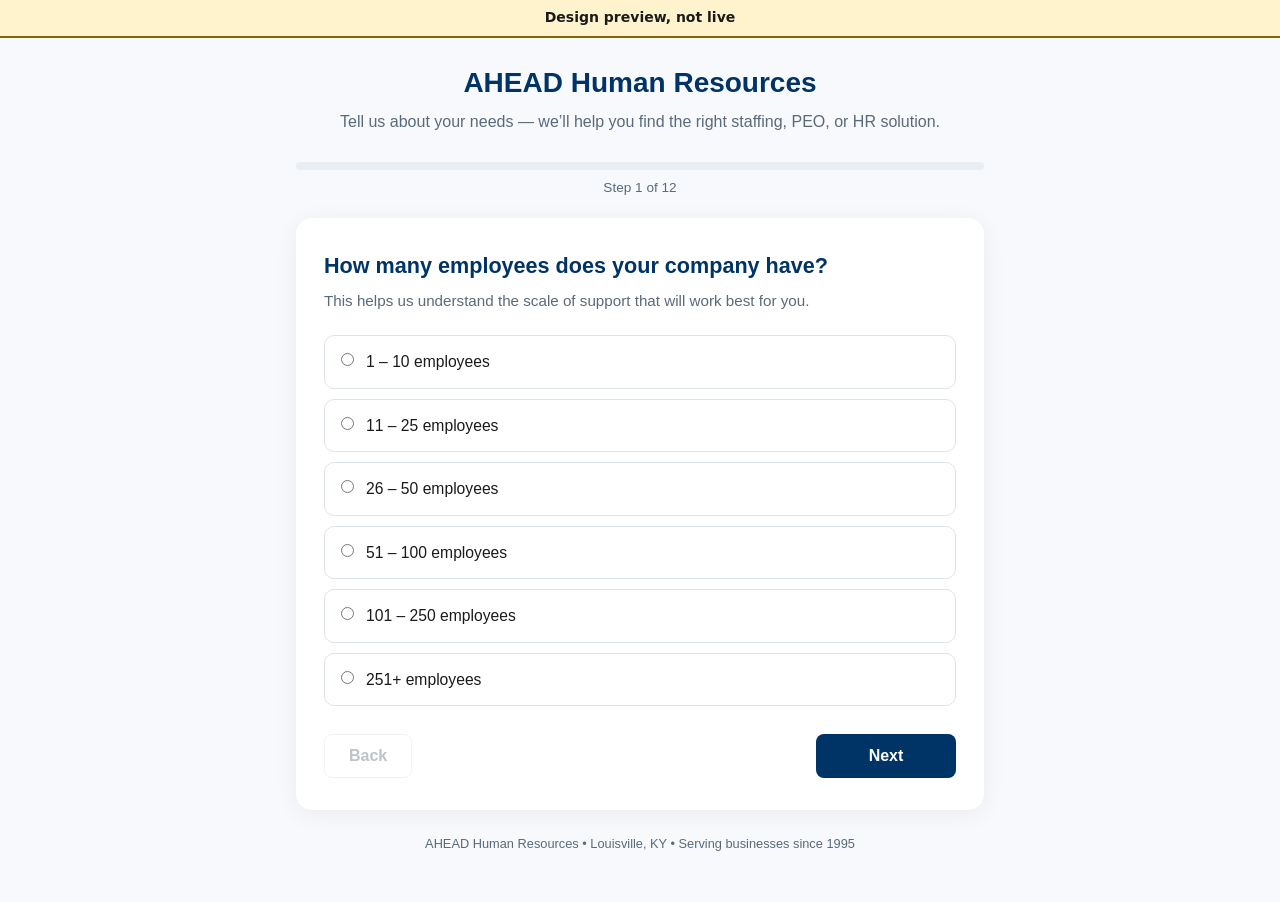
<file: grok/earlier-12step/index.html>
<!DOCTYPE html>
<html lang="en">
<head>
<meta name="robots" content="noindex,nofollow">
<meta charset="UTF-8">
<meta name="viewport" content="width=device-width, initial-scale=1.0">
<title>Find Your HR Solution | AHEAD Human Resources</title>
<style>
.le-preview-banner {
  font-family: system-ui, -apple-system, Segoe UI, sans-serif;
  background: #fff3cd;
  color: #1a1a1a;
  border-bottom: 2px solid #856404;
  text-align: center;
  padding: 8px 12px;
  font-size: 14px;
  font-weight: 600;
  line-height: 1.4;
  position: relative;
  z-index: 99999;
  box-sizing: border-box;
}

  :root {
    --primary: #003366;
    --primary-dark: #002244;
    --accent: #0077b6;
    --accent-light: #e6f2fa;
    --success: #2e7d32;
    --bg: #f7f9fc;
    --card: #ffffff;
    --text: #1a1a1a;
    --muted: #5a6a7a;
    --border: #dde3ea;
  }
  * { box-sizing: border-box; margin: 0; padding: 0; }
  body {
    font-family: -apple-system, BlinkMacSystemFont, "Segoe UI", Roboto, "Helvetica Neue", Arial, sans-serif;
    background: var(--bg);
    color: var(--text);
    line-height: 1.5;
    min-height: 100vh;
  }
  .container {
    max-width: 720px;
    margin: 0 auto;
    padding: 24px 16px 48px;
  }
  header {
    text-align: center;
    margin-bottom: 28px;
  }
  header h1 {
    font-size: 1.75rem;
    color: var(--primary);
    font-weight: 700;
    margin-bottom: 6px;
  }
  header p {
    color: var(--muted);
    font-size: 1rem;
  }
  .progress-wrap {
    background: #e9eef4;
    border-radius: 999px;
    height: 8px;
    margin: 20px 0 8px;
    overflow: hidden;
  }
  .progress-bar {
    height: 100%;
    background: linear-gradient(90deg, var(--accent), var(--primary));
    width: 0%;
    transition: width 0.35s ease;
    border-radius: 999px;
  }
  .step-label {
    text-align: center;
    font-size: 0.85rem;
    color: var(--muted);
    margin-bottom: 20px;
    font-weight: 500;
  }
  .card {
    background: var(--card);
    border-radius: 16px;
    box-shadow: 0 4px 24px rgba(0,0,0,0.06);
    padding: 32px 28px;
    margin-bottom: 20px;
  }
  .step { display: none; }
  .step.active { display: block; }
  h2 {
    font-size: 1.35rem;
    color: var(--primary);
    margin-bottom: 8px;
    font-weight: 600;
  }
  .help-text {
    color: var(--muted);
    font-size: 0.95rem;
    margin-bottom: 22px;
  }
  .options {
    display: flex;
    flex-direction: column;
    gap: 10px;
  }
  .option {
    display: flex;
    align-items: flex-start;
    gap: 12px;
    padding: 14px 16px;
    border: 1.5px solid var(--border);
    border-radius: 10px;
    cursor: pointer;
    transition: all 0.15s ease;
    background: #fff;
  }
  .option:hover { border-color: var(--accent); background: var(--accent-light); }
  .option.selected { border-color: var(--accent); background: var(--accent-light); }
  .option input { margin-top: 3px; accent-color: var(--accent); }
  .option label { cursor: pointer; flex: 1; font-size: 0.98rem; }
  .form-group { margin-bottom: 16px; }
  .form-group label {
    display: block;
    font-weight: 500;
    margin-bottom: 6px;
    font-size: 0.95rem;
  }
  .form-group input,
  .form-group textarea,
  .form-group select {
    width: 100%;
    padding: 12px 14px;
    border: 1.5px solid var(--border);
    border-radius: 8px;
    font-size: 1rem;
    font-family: inherit;
  }
  .form-group input:focus,
  .form-group textarea:focus,
  .form-group select:focus {
    outline: none;
    border-color: var(--accent);
  }
  .form-group textarea { min-height: 80px; resize: vertical; }
  .nav-buttons {
    display: flex;
    justify-content: space-between;
    gap: 12px;
    margin-top: 28px;
  }
  button {
    padding: 12px 24px;
    border-radius: 8px;
    font-size: 1rem;
    font-weight: 600;
    cursor: pointer;
    border: none;
    transition: all 0.15s ease;
  }
  .btn-next, .btn-submit {
    background: var(--primary);
    color: white;
    min-width: 140px;
  }
  .btn-next:hover, .btn-submit:hover { background: var(--primary-dark); }
  .btn-back {
    background: transparent;
    color: var(--muted);
    border: 1.5px solid var(--border);
  }
  .btn-back:hover { background: #f0f2f5; }
  .btn-back:disabled { opacity: 0.4; cursor: not-allowed; }
  .success {
    text-align: center;
    padding: 40px 20px;
  }
  .success h2 { color: var(--success); margin-bottom: 12px; }
  .success p { color: var(--muted); margin-bottom: 20px; max-width: 480px; margin-left: auto; margin-right: auto; }
  .summary {
    background: #f8fafc;
    border-radius: 10px;
    padding: 16px;
    text-align: left;
    font-size: 0.9rem;
    margin: 20px 0;
    max-height: 240px;
    overflow-y: auto;
  }
  .summary strong { color: var(--primary); }
  .footer-note {
    text-align: center;
    font-size: 0.8rem;
    color: var(--muted);
    margin-top: 24px;
  }
  @media (max-width: 600px) {
    .card { padding: 24px 18px; }
    .nav-buttons { flex-direction: column-reverse; }
    button { width: 100%; }
  }
</style>
</head>
<body>
<div class="le-preview-banner" role="note">Design preview, not live</div>
<div class="container">
  <header>
    <h1>AHEAD Human Resources</h1>
    <p>Tell us about your needs — we’ll help you find the right staffing, PEO, or HR solution.</p>
  </header>

  <div class="progress-wrap"><div class="progress-bar" id="progressBar"></div></div>
  <div class="step-label" id="stepLabel">Step 1 of 12</div>

  <div class="card">
    <!-- Step 1: Company Size -->
    <div class="step active" data-step="1">
      <h2>How many employees does your company have?</h2>
      <p class="help-text">This helps us understand the scale of support that will work best for you.</p>
      <div class="options" data-name="companySize">
        <div class="option"><input type="radio" name="companySize" value="1-10"><label>1 – 10 employees</label></div>
        <div class="option"><input type="radio" name="companySize" value="11-25"><label>11 – 25 employees</label></div>
        <div class="option"><input type="radio" name="companySize" value="26-50"><label>26 – 50 employees</label></div>
        <div class="option"><input type="radio" name="companySize" value="51-100"><label>51 – 100 employees</label></div>
        <div class="option"><input type="radio" name="companySize" value="101-250"><label>101 – 250 employees</label></div>
        <div class="option"><input type="radio" name="companySize" value="251+"><label>251+ employees</label></div>
      </div>
    </div>

    <!-- Step 2: Industry -->
    <div class="step" data-step="2">
      <h2>What industry is your business in?</h2>
      <p class="help-text">We serve a wide range of industries across the Louisville area and beyond.</p>
      <div class="options" data-name="industry">
        <div class="option"><input type="radio" name="industry" value="Manufacturing / Light Industrial"><label>Manufacturing / Light Industrial</label></div>
        <div class="option"><input type="radio" name="industry" value="Construction / Trades"><label>Construction / Trades</label></div>
        <div class="option"><input type="radio" name="industry" value="Healthcare"><label>Healthcare</label></div>
        <div class="option"><input type="radio" name="industry" value="Professional Services"><label>Professional Services</label></div>
        <div class="option"><input type="radio" name="industry" value="Retail / Hospitality"><label>Retail / Hospitality</label></div>
        <div class="option"><input type="radio" name="industry" value="Non-Profit / Education"><label>Non-Profit / Education</label></div>
        <div class="option"><input type="radio" name="industry" value="Other"><label>Other</label></div>
      </div>
    </div>

    <!-- Step 3: Locations -->
    <div class="step" data-step="3">
      <h2>Where are your employees located?</h2>
      <p class="help-text">This helps us determine compliance, workers’ compensation, and staffing coverage.</p>
      <div class="options" data-name="locations">
        <div class="option"><input type="radio" name="locations" value="Louisville metro only"><label>Louisville metro area only</label></div>
        <div class="option"><input type="radio" name="locations" value="Kentucky (multiple locations)"><label>Multiple locations in Kentucky</label></div>
        <div class="option"><input type="radio" name="locations" value="Multi-state"><label>Multiple states</label></div>
        <div class="option"><input type="radio" name="locations" value="Mostly remote / hybrid"><label>Mostly remote or hybrid</label></div>
        <div class="option"><input type="radio" name="locations" value="Not sure / varies"><label>Not sure / varies</label></div>
      </div>
    </div>

    <!-- Step 4: Primary Need -->
    <div class="step" data-step="4">
      <h2>What are you primarily looking for right now?</h2>
      <p class="help-text">Select the main reason you’re exploring options.</p>
      <div class="options" data-name="primaryNeed">
        <div class="option"><input type="radio" name="primaryNeed" value="PEO / co-employment"><label>PEO (Professional Employer Organization) services</label></div>
        <div class="option"><input type="radio" name="primaryNeed" value="HR outsourcing / ASO"><label>HR outsourcing / Administrative services</label></div>
        <div class="option"><input type="radio" name="primaryNeed" value="Staffing / recruiting"><label>Staffing or recruiting help</label></div>
        <div class="option"><input type="radio" name="primaryNeed" value="Payroll only"><label>Payroll services</label></div>
        <div class="option"><input type="radio" name="primaryNeed" value="Full HR support package"><label>A combination of the above</label></div>
        <div class="option"><input type="radio" name="primaryNeed" value="Just exploring"><label>Just exploring options</label></div>
      </div>
    </div>

    <!-- Step 5: Services Needed (multi) -->
    <div class="step" data-step="5">
      <h2>Which services are most important to you?</h2>
      <p class="help-text">Select all that apply.</p>
      <div class="options" data-name="services" data-multi="true">
        <div class="option"><input type="checkbox" name="services" value="Payroll processing"><label>Payroll processing</label></div>
        <div class="option"><input type="checkbox" name="services" value="Employee benefits"><label>Employee benefits (medical, dental, 401k, etc.)</label></div>
        <div class="option"><input type="checkbox" name="services" value="Compliance & risk management"><label>Compliance & risk management</label></div>
        <div class="option"><input type="checkbox" name="services" value="Workers’ compensation"><label>Workers’ compensation</label></div>
        <div class="option"><input type="checkbox" name="services" value="Employee handbook & policies"><label>Employee handbook & policies</label></div>
        <div class="option"><input type="checkbox" name="services" value="Recruiting / staffing"><label>Recruiting / temporary or permanent staffing</label></div>
        <div class="option"><input type="checkbox" name="services" value="Employee relations support"><label>Day-to-day employee relations support</label></div>
        <div class="option"><input type="checkbox" name="services" value="Time & attendance"><label>Time & attendance</label></div>
      </div>
    </div>

    <!-- Step 6: Current Setup -->
    <div class="step" data-step="6">
      <h2>How are you handling HR and payroll today?</h2>
      <p class="help-text">This helps us understand the transition that would work best.</p>
      <div class="options" data-name="currentSetup">
        <div class="option"><input type="radio" name="currentSetup" value="In-house / internal staff"><label>Fully in-house with internal staff</label></div>
        <div class="option"><input type="radio" name="currentSetup" value="Payroll software only"><label>Using payroll software (e.g., QuickBooks, ADP, etc.)</label></div>
        <div class="option"><input type="radio" name="currentSetup" value="Existing PEO or HRO"><label>Already with a PEO or HR outsourcing provider</label></div>
        <div class="option"><input type="radio" name="currentSetup" value="Accountant / bookkeeper"><label>Handled by an accountant or bookkeeper</label></div>
        <div class="option"><input type="radio" name="currentSetup" value="Mix of the above"><label>A mix of the above</label></div>
      </div>
    </div>

    <!-- Step 7: Benefits Priority -->
    <div class="step" data-step="7">
      <h2>How important are competitive employee benefits to you?</h2>
      <p class="help-text">Many clients come to us to offer better benefits at a better cost.</p>
      <div class="options" data-name="benefitsPriority">
        <div class="option"><input type="radio" name="benefitsPriority" value="Very important – top priority"><label>Very important – it’s a top priority</label></div>
        <div class="option"><input type="radio" name="benefitsPriority" value="Important – want better options"><label>Important – we want better or more affordable options</label></div>
        <div class="option"><input type="radio" name="benefitsPriority" value="Somewhat important"><label>Somewhat important</label></div>
        <div class="option"><input type="radio" name="benefitsPriority" value="Not a current focus"><label>Not a current focus</label></div>
      </div>
    </div>

    <!-- Step 8: Compliance Concerns -->
    <div class="step" data-step="8">
      <h2>What compliance or risk areas concern you most?</h2>
      <p class="help-text">Select all that apply.</p>
      <div class="options" data-name="compliance" data-multi="true">
        <div class="option"><input type="checkbox" name="compliance" value="Payroll taxes & filings"><label>Payroll taxes and filings</label></div>
        <div class="option"><input type="checkbox" name="compliance" value="Multi-state employment"><label>Multi-state employment rules</label></div>
        <div class="option"><input type="checkbox" name="compliance" value="Workers’ compensation"><label>Workers’ compensation</label></div>
        <div class="option"><input type="checkbox" name="compliance" value="Employee classification"><label>Employee classification (exempt/non-exempt, contractor)</label></div>
        <div class="option"><input type="checkbox" name="compliance" value="Handbook & policies"><label>Employee handbook and policies</label></div>
        <div class="option"><input type="checkbox" name="compliance" value="Unemployment claims"><label>Unemployment claims</label></div>
        <div class="option"><input type="checkbox" name="compliance" value="None in particular"><label>None in particular right now</label></div>
      </div>
    </div>

    <!-- Step 9: Timeline -->
    <div class="step" data-step="9">
      <h2>When are you hoping to make a decision or start?</h2>
      <p class="help-text">No pressure — just helps us prepare the right conversation.</p>
      <div class="options" data-name="timeline">
        <div class="option"><input type="radio" name="timeline" value="As soon as possible"><label>As soon as possible</label></div>
        <div class="option"><input type="radio" name="timeline" value="Within 30 days"><label>Within the next 30 days</label></div>
        <div class="option"><input type="radio" name="timeline" value="1-3 months"><label>In the next 1–3 months</label></div>
        <div class="option"><input type="radio" name="timeline" value="Just researching"><label>Just researching for now</label></div>
      </div>
    </div>

    <!-- Step 10: Staffing Needs -->
    <div class="step" data-step="10">
      <h2>Do you also need help with staffing or recruiting?</h2>
      <p class="help-text">We provide temporary, temp-to-hire, and direct-hire support.</p>
      <div class="options" data-name="staffingNeed">
        <div class="option"><input type="radio" name="staffingNeed" value="Yes – ongoing temporary staffing"><label>Yes – ongoing temporary staffing</label></div>
        <div class="option"><input type="radio" name="staffingNeed" value="Yes – specific roles to fill"><label>Yes – specific roles to fill (temp-to-hire or direct)</label></div>
        <div class="option"><input type="radio" name="staffingNeed" value="Possibly in the future"><label>Possibly in the future</label></div>
        <div class="option"><input type="radio" name="staffingNeed" value="No – focused on HR/PEO only"><label>No – focused on HR / PEO only</label></div>
      </div>
    </div>

    <!-- Step 11: Decision Process -->
    <div class="step" data-step="11">
      <h2>Who will be involved in the decision?</h2>
      <p class="help-text">This helps us tailor the conversation appropriately.</p>
      <div class="options" data-name="decisionMakers">
        <div class="option"><input type="radio" name="decisionMakers" value="Owner / CEO only"><label>Owner or CEO only</label></div>
        <div class="option"><input type="radio" name="decisionMakers" value="Owner + one other"><label>Owner plus one other person</label></div>
        <div class="option"><input type="radio" name="decisionMakers" value="Small leadership team"><label>Small leadership team</label></div>
        <div class="option"><input type="radio" name="decisionMakers" value="Larger team / committee"><label>Larger team or committee</label></div>
      </div>
    </div>

    <!-- Step 12: Contact -->
    <div class="step" data-step="12">
      <h2>Let’s talk about your needs</h2>
      <p class="help-text">Share your contact information and a member of the AHEAD team will reach out to discuss the best options for your business.</p>
      <div class="form-group">
        <label for="fullName">Full Name *</label>
        <input type="text" id="fullName" required placeholder="Your name">
      </div>
      <div class="form-group">
        <label for="email">Email *</label>
        <input type="email" id="email" required placeholder="you@company.com">
      </div>
      <div class="form-group">
        <label for="phone">Phone</label>
        <input type="tel" id="phone" placeholder="[PHONE: confirm with Jim]">
      </div>
      <div class="form-group">
        <label for="company">Company Name *</label>
        <input type="text" id="company" required placeholder="Your company">
      </div>
      <div class="form-group">
        <label for="role">Your Role</label>
        <input type="text" id="role" placeholder="e.g., Owner, HR Manager, Office Manager">
      </div>
      <div class="form-group">
        <label for="notes">Anything else we should know?</label>
        <textarea id="notes" placeholder="Optional notes about your situation or questions"></textarea>
      </div>
    </div>

    <!-- Success -->
    <div class="step" data-step="success">
      <div class="success">
        <h2>Thank you!</h2>
        <p>A member of the AHEAD Human Resources team will be in touch shortly to discuss your needs and how we can support your business.</p>
        <div class="summary" id="summaryBox"></div>
        <p style="font-size:0.9rem;">You can also reach us directly at [PHONE: confirm with Jim] or info@aheadhr.com.</p>
      </div>
    </div>

    <div class="nav-buttons" id="navButtons">
      <button type="button" class="btn-back" id="btnBack" disabled>Back</button>
      <button type="button" class="btn-next" id="btnNext">Next</button>
    </div>
  </div>

  <p class="footer-note">AHEAD Human Resources • Louisville, KY • Serving businesses since 1995</p>
</div>

<script>
const totalSteps = 12;
let currentStep = 1;
const answers = {};

const progressBar = document.getElementById('progressBar');
const stepLabel = document.getElementById('stepLabel');
const btnBack = document.getElementById('btnBack');
const btnNext = document.getElementById('btnNext');
const navButtons = document.getElementById('navButtons');

function updateProgress() {
  const pct = ((currentStep - 1) / totalSteps) * 100;
  progressBar.style.width = pct + '%';
  stepLabel.textContent = currentStep <= totalSteps ? `Step ${currentStep} of ${totalSteps}` : 'Complete';
}

function showStep(n) {
  document.querySelectorAll('.step').forEach(el => el.classList.remove('active'));
  const target = document.querySelector(`.step[data-step="${n}"]`) || document.querySelector('.step[data-step="success"]');
  if (target) target.classList.add('active');
  currentStep = n;
  updateProgress();
  btnBack.disabled = n <= 1;
  if (n === totalSteps) {
    btnNext.textContent = 'Request Contact';
    btnNext.className = 'btn-submit';
  } else if (n === 'success') {
    navButtons.style.display = 'none';
  } else {
    btnNext.textContent = 'Next';
    btnNext.className = 'btn-next';
    navButtons.style.display = 'flex';
  }
}

function collectCurrentStep() {
  const stepEl = document.querySelector(`.step[data-step="${currentStep}"]`);
  if (!stepEl) return true;

  if (currentStep === 12) {
    const fullName = document.getElementById('fullName').value.trim();
    const email = document.getElementById('email').value.trim();
    const company = document.getElementById('company').value.trim();
    if (!fullName || !email || !company) {
      alert('Please fill in Name, Email, and Company Name.');
      return false;
    }
    answers.contact = {
      fullName,
      email,
      phone: document.getElementById('phone').value.trim(),
      company,
      role: document.getElementById('role').value.trim(),
      notes: document.getElementById('notes').value.trim()
    };
    return true;
  }

  const optionsDiv = stepEl.querySelector('.options');
  if (!optionsDiv) return true;

  const name = optionsDiv.dataset.name;
  const isMulti = optionsDiv.dataset.multi === 'true';
  const inputs = optionsDiv.querySelectorAll('input');

  if (isMulti) {
    const selected = Array.from(inputs).filter(i => i.checked).map(i => i.value);
    if (selected.length === 0) {
      alert('Please select at least one option.');
      return false;
    }
    answers[name] = selected;
  } else {
    const selected = Array.from(inputs).find(i => i.checked);
    if (!selected) {
      alert('Please select an option to continue.');
      return false;
    }
    answers[name] = selected.value;
  }
  return true;
}

function buildSummary() {
  let html = '';
  const labels = {
    companySize: 'Company Size',
    industry: 'Industry',
    locations: 'Locations',
    primaryNeed: 'Primary Need',
    services: 'Services of Interest',
    currentSetup: 'Current Setup',
    benefitsPriority: 'Benefits Priority',
    compliance: 'Compliance Concerns',
    timeline: 'Timeline',
    staffingNeed: 'Staffing Needs',
    decisionMakers: 'Decision Makers'
  };
  for (const [key, label] of Object.entries(labels)) {
    if (answers[key]) {
      const val = Array.isArray(answers[key]) ? answers[key].join(', ') : answers[key];
      html += `<div><strong>${label}:</strong> ${val}</div>`;
    }
  }
  if (answers.contact) {
    html += `<hr style="margin:10px 0;border:none;border-top:1px solid #ddd;">`;
    html += `<div><strong>Contact:</strong> ${answers.contact.fullName} (${answers.contact.email})</div>`;
    html += `<div><strong>Company:</strong> ${answers.contact.company}</div>`;
    if (answers.contact.phone) html += `<div><strong>Phone:</strong> ${answers.contact.phone}</div>`;
    if (answers.contact.role) html += `<div><strong>Role:</strong> ${answers.contact.role}</div>`;
    if (answers.contact.notes) html += `<div><strong>Notes:</strong> ${answers.contact.notes}</div>`;
  }
  return html;
}

btnNext.addEventListener('click', () => {
  if (!collectCurrentStep()) return;
  if (currentStep === totalSteps) {
    // Build summary and show success
    document.getElementById('summaryBox').innerHTML = buildSummary();
    showStep('success');
    // Optional: send data somewhere
    // Example: fetch('https://formspree.io/f/yourid', { method: 'POST', body: JSON.stringify(answers), headers: {'Content-Type':'application/json'} });
    console.log('Lead captured:', answers);
    return;
  }
  showStep(currentStep + 1);
});

btnBack.addEventListener('click', () => {
  if (currentStep > 1) showStep(currentStep - 1);
});

// Visual selection feedback
document.querySelectorAll('.option').forEach(opt => {
  opt.addEventListener('click', () => {
    const input = opt.querySelector('input');
    if (input.type === 'radio') {
      opt.parentElement.querySelectorAll('.option').forEach(o => o.classList.remove('selected'));
      opt.classList.add('selected');
      input.checked = true;
    } else {
      input.checked = !input.checked;
      opt.classList.toggle('selected', input.checked);
    }
  });
});

updateProgress();
</script>

<script>
/* Preview-only guard. Not part of Jim's original tool. */
(function () {
  document.addEventListener('submit', function (e) {
    e.preventDefault();
    e.stopPropagation();
  }, true);
  var block = function () {
    return Promise.reject(new Error('Preview only: network disabled'));
  };
  try { window.fetch = block; } catch (e) {}
  try {
    window.XMLHttpRequest = function () {
      this.open = function () {};
      this.send = function () {};
      this.setRequestHeader = function () {};
    };
  } catch (e) {}
  try { navigator.sendBeacon = function () { return false; }; } catch (e) {}
})();
</script>

</body>
</html>
</file>
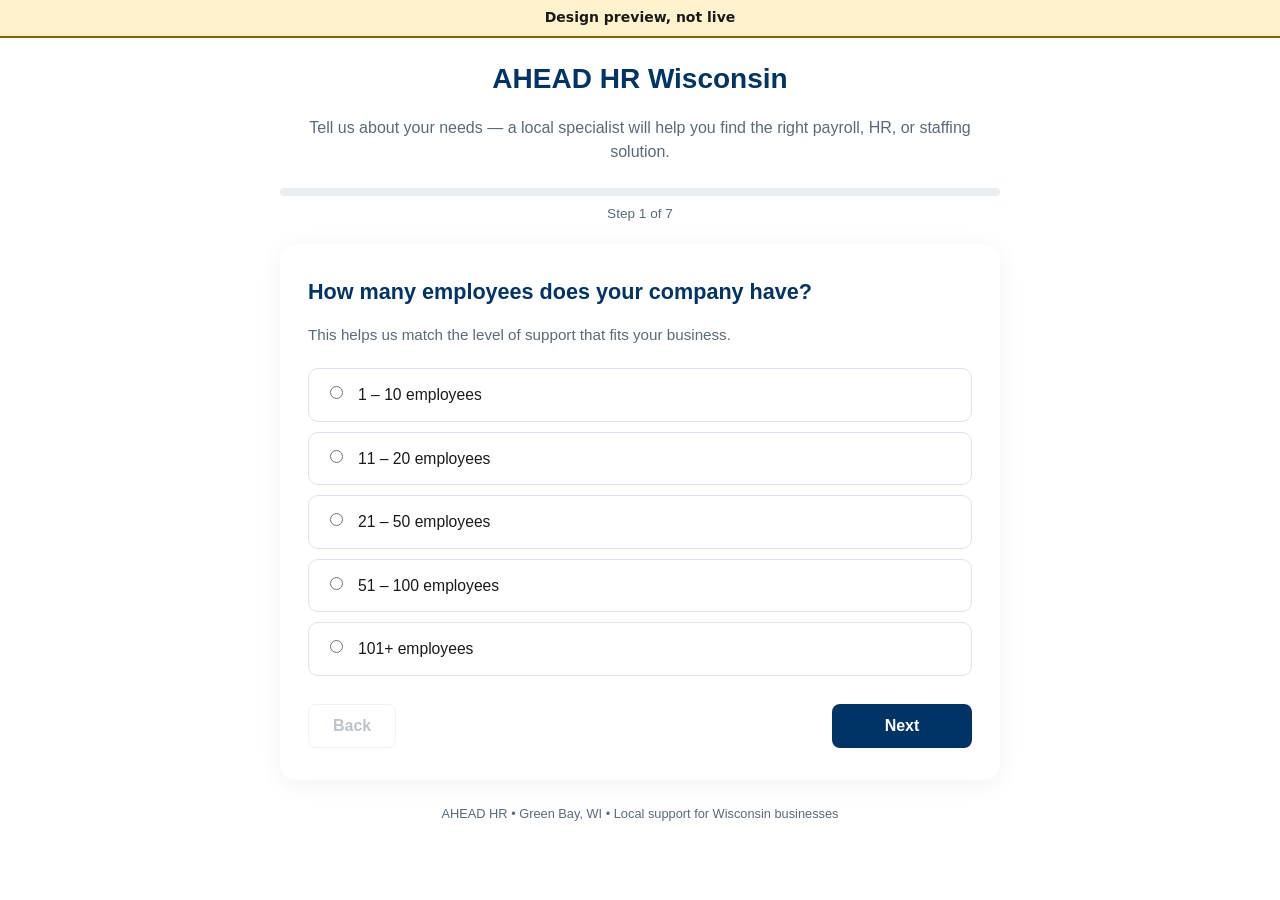
<file: grok/earlier-7step/index.html>
<!DOCTYPE html>
<html lang="en">
<head>
<meta charset="utf-8">
<meta name="viewport" content="width=device-width, initial-scale=1">
<title>AHEAD HR Wisconsin 7-step (earlier version) - Design Preview</title>
<meta name="robots" content="noindex,nofollow">
<meta name="description" content="Internal design preview only. Not the live hrstaff.net site.">
<style>
.le-preview-banner {
  font-family: system-ui, -apple-system, Segoe UI, sans-serif;
  background: #fff3cd;
  color: #1a1a1a;
  border-bottom: 2px solid #856404;
  text-align: center;
  padding: 8px 12px;
  font-size: 14px;
  font-weight: 600;
  line-height: 1.4;
  position: relative;
  z-index: 99999;
  box-sizing: border-box;
}
</style>
</head>
<body style="margin:0;">
<div class="le-preview-banner" role="note">Design preview, not live</div>
<!-- AHEAD HR Wisconsin – 7-Step Needs Assessment -->
<!-- Copy everything below and paste into your page -->
<div id="ahead-assessment" style="font-family: -apple-system, BlinkMacSystemFont, 'Segoe UI', Roboto, Helvetica, Arial, sans-serif; max-width: 720px; margin: 0 auto; padding: 20px 16px; color: #1a1a1a; line-height: 1.5;">
  <style>
    #ahead-assessment * { box-sizing: border-box; }
    #ahead-assessment h1 { font-size: 1.75rem; color: #003366; font-weight: 700; margin: 0 0 6px; text-align: center; }
    #ahead-assessment .subtitle { text-align: center; color: #5a6a7a; margin-bottom: 24px; }
    #ahead-assessment .progress-wrap { background: #e9eef4; border-radius: 999px; height: 8px; margin: 16px 0 8px; overflow: hidden; }
    #ahead-assessment .progress-bar { height: 100%; background: linear-gradient(90deg, #0077b6, #003366); width: 0%; transition: width 0.35s ease; border-radius: 999px; }
    #ahead-assessment .step-label { text-align: center; font-size: 0.85rem; color: #5a6a7a; margin-bottom: 20px; font-weight: 500; }
    #ahead-assessment .card { background: #fff; border-radius: 16px; box-shadow: 0 4px 24px rgba(0,0,0,0.06); padding: 32px 28px; }
    #ahead-assessment .step { display: none; }
    #ahead-assessment .step.active { display: block; }
    #ahead-assessment h2 { font-size: 1.35rem; color: #003366; margin: 0 0 8px; font-weight: 600; }
    #ahead-assessment .help-text { color: #5a6a7a; font-size: 0.95rem; margin-bottom: 22px; }
    #ahead-assessment .options { display: flex; flex-direction: column; gap: 10px; }
    #ahead-assessment .option { display: flex; align-items: flex-start; gap: 12px; padding: 14px 16px; border: 1.5px solid #dde3ea; border-radius: 10px; cursor: pointer; transition: all 0.15s ease; background: #fff; }
    #ahead-assessment .option:hover { border-color: #0077b6; background: #e6f2fa; }
    #ahead-assessment .option.selected { border-color: #0077b6; background: #e6f2fa; }
    #ahead-assessment .option input { margin-top: 3px; accent-color: #0077b6; }
    #ahead-assessment .option label { cursor: pointer; flex: 1; font-size: 0.98rem; }
    #ahead-assessment .form-group { margin-bottom: 16px; }
    #ahead-assessment .form-group label { display: block; font-weight: 500; margin-bottom: 6px; font-size: 0.95rem; }
    #ahead-assessment .form-group input,
    #ahead-assessment .form-group textarea { width: 100%; padding: 12px 14px; border: 1.5px solid #dde3ea; border-radius: 8px; font-size: 1rem; font-family: inherit; }
    #ahead-assessment .form-group input:focus,
    #ahead-assessment .form-group textarea:focus { outline: none; border-color: #0077b6; }
    #ahead-assessment .form-group textarea { min-height: 80px; resize: vertical; }
    #ahead-assessment .nav-buttons { display: flex; justify-content: space-between; gap: 12px; margin-top: 28px; }
    #ahead-assessment button { padding: 12px 24px; border-radius: 8px; font-size: 1rem; font-weight: 600; cursor: pointer; border: none; transition: all 0.15s ease; }
    #ahead-assessment .btn-next, #ahead-assessment .btn-submit { background: #003366; color: white; min-width: 140px; }
    #ahead-assessment .btn-next:hover, #ahead-assessment .btn-submit:hover { background: #002244; }
    #ahead-assessment .btn-back { background: transparent; color: #5a6a7a; border: 1.5px solid #dde3ea; }
    #ahead-assessment .btn-back:hover { background: #f0f2f5; }
    #ahead-assessment .btn-back:disabled { opacity: 0.4; cursor: not-allowed; }
    #ahead-assessment .success { text-align: center; padding: 20px 0; }
    #ahead-assessment .success h2 { color: #2e7d32; }
    #ahead-assessment .summary { background: #f8fafc; border-radius: 10px; padding: 16px; text-align: left; font-size: 0.9rem; margin: 20px 0; max-height: 240px; overflow-y: auto; }
    #ahead-assessment .footer-note { text-align: center; font-size: 0.8rem; color: #5a6a7a; margin-top: 24px; }
    @media (max-width: 600px) {
      #ahead-assessment .card { padding: 24px 18px; }
      #ahead-assessment .nav-buttons { flex-direction: column-reverse; }
      #ahead-assessment button { width: 100%; }
    }
  </style>

  <h1>AHEAD HR Wisconsin</h1>
  <p class="subtitle">Tell us about your needs — a local specialist will help you find the right payroll, HR, or staffing solution.</p>

  <div class="progress-wrap"><div class="progress-bar" id="ahead-progressBar"></div></div>
  <div class="step-label" id="ahead-stepLabel">Step 1 of 7</div>

  <div class="card">
    <!-- Step 1: Company Size -->
    <div class="step active" data-step="1">
      <h2>How many employees does your company have?</h2>
      <p class="help-text">This helps us match the level of support that fits your business.</p>
      <div class="options" data-name="companySize">
        <div class="option"><input type="radio" name="companySize" value="1-10"><label>1 – 10 employees</label></div>
        <div class="option"><input type="radio" name="companySize" value="11-20"><label>11 – 20 employees</label></div>
        <div class="option"><input type="radio" name="companySize" value="21-50"><label>21 – 50 employees</label></div>
        <div class="option"><input type="radio" name="companySize" value="51-100"><label>51 – 100 employees</label></div>
        <div class="option"><input type="radio" name="companySize" value="101+"><label>101+ employees</label></div>
      </div>
    </div>

    <!-- Step 2: Industry -->
    <div class="step" data-step="2">
      <h2>What industry is your business in?</h2>
      <p class="help-text">We support a wide range of Wisconsin businesses.</p>
      <div class="options" data-name="industry">
        <div class="option"><input type="radio" name="industry" value="Manufacturing"><label>Manufacturing</label></div>
        <div class="option"><input type="radio" name="industry" value="Retail"><label>Retail</label></div>
        <div class="option"><input type="radio" name="industry" value="Healthcare"><label>Healthcare</label></div>
        <div class="option"><input type="radio" name="industry" value="Hospitality"><label>Hospitality</label></div>
        <div class="option"><input type="radio" name="industry" value="Service"><label>Service</label></div>
        <div class="option"><input type="radio" name="industry" value="Professional / Legal"><label>Professional / Legal</label></div>
        <div class="option"><input type="radio" name="industry" value="Other"><label>Other</label></div>
      </div>
    </div>

    <!-- Step 3: Primary Need -->
    <div class="step" data-step="3">
      <h2>What are you primarily looking for?</h2>
      <p class="help-text">Select the main area you want help with.</p>
      <div class="options" data-name="primaryNeed">
        <div class="option"><input type="radio" name="primaryNeed" value="Payroll services"><label>Payroll services</label></div>
        <div class="option"><input type="radio" name="primaryNeed" value="HR support & compliance"><label>HR support & compliance</label></div>
        <div class="option"><input type="radio" name="primaryNeed" value="Full HR + payroll package"><label>Full HR + payroll package</label></div>
        <div class="option"><input type="radio" name="primaryNeed" value="Staffing / recruiting"><label>Staffing or recruiting</label></div>
        <div class="option"><input type="radio" name="primaryNeed" value="Workforce tools / HRIS"><label>Workforce tools / HRIS (UKG)</label></div>
        <div class="option"><input type="radio" name="primaryNeed" value="Just exploring"><label>Just exploring options</label></div>
      </div>
    </div>

    <!-- Step 4: Current Setup -->
    <div class="step" data-step="4">
      <h2>How are you handling payroll and HR today?</h2>
      <p class="help-text">This helps us understand the best next step for you.</p>
      <div class="options" data-name="currentSetup">
        <div class="option"><input type="radio" name="currentSetup" value="Doing it ourselves"><label>Doing it ourselves (in-house)</label></div>
        <div class="option"><input type="radio" name="currentSetup" value="Using software only"><label>Using software only (QuickBooks, etc.)</label></div>
        <div class="option"><input type="radio" name="currentSetup" value="Accountant or bookkeeper"><label>Handled by an accountant or bookkeeper</label></div>
        <div class="option"><input type="radio" name="currentSetup" value="Existing provider"><label>Already with a payroll or HR provider</label></div>
        <div class="option"><input type="radio" name="currentSetup" value="Mix of the above"><label>A mix of the above</label></div>
      </div>
    </div>

    <!-- Step 5: Services Needed (multi) -->
    <div class="step" data-step="5">
      <h2>Which areas are most important to you?</h2>
      <p class="help-text">Select all that apply.</p>
      <div class="options" data-name="services" data-multi="true">
        <div class="option"><input type="checkbox" name="services" value="Payroll processing & taxes"><label>Payroll processing & tax filings</label></div>
        <div class="option"><input type="checkbox" name="services" value="Compliance support"><label>Compliance & policy support</label></div>
        <div class="option"><input type="checkbox" name="services" value="Benefits assistance"><label>Benefits assistance</label></div>
        <div class="option"><input type="checkbox" name="services" value="Employee handbook"><label>Employee handbook</label></div>
        <div class="option"><input type="checkbox" name="services" value="Workers’ compensation"><label>Workers’ compensation help</label></div>
        <div class="option"><input type="checkbox" name="services" value="Time & attendance"><label>Time & attendance</label></div>
        <div class="option"><input type="checkbox" name="services" value="Recruiting / staffing"><label>Recruiting or staffing</label></div>
        <div class="option"><input type="checkbox" name="services" value="HRIS / workforce tools"><label>HRIS / workforce tools</label></div>
      </div>
    </div>

    <!-- Step 6: Timeline -->
    <div class="step" data-step="6">
      <h2>When are you hoping to get started?</h2>
      <p class="help-text">No pressure — just helps us prepare the right conversation.</p>
      <div class="options" data-name="timeline">
        <div class="option"><input type="radio" name="timeline" value="As soon as possible"><label>As soon as possible</label></div>
        <div class="option"><input type="radio" name="timeline" value="Within 30 days"><label>Within the next 30 days</label></div>
        <div class="option"><input type="radio" name="timeline" value="1-3 months"><label>In the next 1–3 months</label></div>
        <div class="option"><input type="radio" name="timeline" value="Just researching"><label>Just researching for now</label></div>
      </div>
    </div>

    <!-- Step 7: Contact -->
    <div class="step" data-step="7">
      <h2>Let’s talk about your needs</h2>
      <p class="help-text">Share your contact information and a local AHEAD specialist will reach out to discuss the best options for your Wisconsin business.</p>
      <div class="form-group">
        <label for="ahead-fullName">Full Name *</label>
        <input type="text" id="ahead-fullName" required placeholder="Your name">
      </div>
      <div class="form-group">
        <label for="ahead-email">Email *</label>
        <input type="email" id="ahead-email" required placeholder="you@company.com">
      </div>
      <div class="form-group">
        <label for="ahead-phone">Phone</label>
        <input type="tel" id="ahead-phone" placeholder="[PHONE: confirm with Jim]">
      </div>
      <div class="form-group">
        <label for="ahead-company">Company Name *</label>
        <input type="text" id="ahead-company" required placeholder="Your company">
      </div>
      <div class="form-group">
        <label for="ahead-role">Your Role</label>
        <input type="text" id="ahead-role" placeholder="e.g., Owner, Office Manager">
      </div>
      <div class="form-group">
        <label for="ahead-notes">Anything else we should know?</label>
        <textarea id="ahead-notes" placeholder="Optional notes"></textarea>
      </div>
    </div>

    <!-- Success -->
    <div class="step" data-step="success">
      <div class="success">
        <h2>Thank you!</h2>
        <p>A local AHEAD specialist will be in touch shortly to discuss your needs and how we can support your business.</p>
        <div class="summary" id="ahead-summaryBox"></div>
        <p style="font-size:0.9rem;">You can also reach us directly at [PHONE: confirm with Jim] or info@hrstaff.net.</p>
      </div>
    </div>

    <div class="nav-buttons" id="ahead-navButtons">
      <button type="button" class="btn-back" id="ahead-btnBack" disabled>Back</button>
      <button type="button" class="btn-next" id="ahead-btnNext">Next</button>
    </div>
  </div>

  <p class="footer-note">AHEAD HR • Green Bay, WI • Local support for Wisconsin businesses</p>
</div>

<script>
(function() {
  const totalSteps = 7;
  let currentStep = 1;
  const answers = {};

  const root = document.getElementById('ahead-assessment');
  const progressBar = root.querySelector('#ahead-progressBar');
  const stepLabel = root.querySelector('#ahead-stepLabel');
  const btnBack = root.querySelector('#ahead-btnBack');
  const btnNext = root.querySelector('#ahead-btnNext');
  const navButtons = root.querySelector('#ahead-navButtons');

  function updateProgress() {
    const pct = ((currentStep - 1) / totalSteps) * 100;
    progressBar.style.width = pct + '%';
    stepLabel.textContent = currentStep <= totalSteps ? `Step ${currentStep} of ${totalSteps}` : 'Complete';
  }

  function showStep(n) {
    root.querySelectorAll('.step').forEach(el => el.classList.remove('active'));
    const target = root.querySelector(`.step[data-step="${n}"]`) || root.querySelector('.step[data-step="success"]');
    if (target) target.classList.add('active');
    currentStep = n;
    updateProgress();
    btnBack.disabled = n <= 1;
    if (n === totalSteps) {
      btnNext.textContent = 'Request Contact';
      btnNext.className = 'btn-submit';
    } else if (n === 'success') {
      navButtons.style.display = 'none';
    } else {
      btnNext.textContent = 'Next';
      btnNext.className = 'btn-next';
      navButtons.style.display = 'flex';
    }
  }

  function collectCurrentStep() {
    const stepEl = root.querySelector(`.step[data-step="${currentStep}"]`);
    if (!stepEl) return true;

    if (currentStep === 7) {
      const fullName = root.querySelector('#ahead-fullName').value.trim();
      const email = root.querySelector('#ahead-email').value.trim();
      const company = root.querySelector('#ahead-company').value.trim();
      if (!fullName || !email || !company) {
        alert('Please fill in Name, Email, and Company Name.');
        return false;
      }
      answers.contact = {
        fullName,
        email,
        phone: root.querySelector('#ahead-phone').value.trim(),
        company,
        role: root.querySelector('#ahead-role').value.trim(),
        notes: root.querySelector('#ahead-notes').value.trim()
      };
      return true;
    }

    const optionsDiv = stepEl.querySelector('.options');
    if (!optionsDiv) return true;

    const name = optionsDiv.dataset.name;
    const isMulti = optionsDiv.dataset.multi === 'true';
    const inputs = optionsDiv.querySelectorAll('input');

    if (isMulti) {
      const selected = Array.from(inputs).filter(i => i.checked).map(i => i.value);
      if (selected.length === 0) {
        alert('Please select at least one option.');
        return false;
      }
      answers[name] = selected;
    } else {
      const selected = Array.from(inputs).find(i => i.checked);
      if (!selected) {
        alert('Please select an option to continue.');
        return false;
      }
      answers[name] = selected.value;
    }
    return true;
  }

  function buildSummary() {
    let html = '';
    const labels = {
      companySize: 'Company Size',
      industry: 'Industry',
      primaryNeed: 'Primary Need',
      currentSetup: 'Current Setup',
      services: 'Services of Interest',
      timeline: 'Timeline'
    };
    for (const [key, label] of Object.entries(labels)) {
      if (answers[key]) {
        const val = Array.isArray(answers[key]) ? answers[key].join(', ') : answers[key];
        html += `<div><strong>${label}:</strong> ${val}</div>`;
      }
    }
    if (answers.contact) {
      html += `<hr style="margin:10px 0;border:none;border-top:1px solid #ddd;">`;
      html += `<div><strong>Contact:</strong> ${answers.contact.fullName} (${answers.contact.email})</div>`;
      html += `<div><strong>Company:</strong> ${answers.contact.company}</div>`;
      if (answers.contact.phone) html += `<div><strong>Phone:</strong> ${answers.contact.phone}</div>`;
      if (answers.contact.role) html += `<div><strong>Role:</strong> ${answers.contact.role}</div>`;
      if (answers.contact.notes) html += `<div><strong>Notes:</strong> ${answers.contact.notes}</div>`;
    }
    return html;
  }

  btnNext.addEventListener('click', () => {
    if (!collectCurrentStep()) return;
    if (currentStep === totalSteps) {
      root.querySelector('#ahead-summaryBox').innerHTML = buildSummary();
      showStep('success');
      console.log('AHEAD WI Lead captured:', answers);
      return;
    }
    showStep(currentStep + 1);
  });

  btnBack.addEventListener('click', () => {
    if (currentStep > 1) showStep(currentStep - 1);
  });

  root.querySelectorAll('.option').forEach(opt => {
    opt.addEventListener('click', () => {
      const input = opt.querySelector('input');
      if (input.type === 'radio') {
        opt.parentElement.querySelectorAll('.option').forEach(o => o.classList.remove('selected'));
        opt.classList.add('selected');
        input.checked = true;
      } else {
        input.checked = !input.checked;
        opt.classList.toggle('selected', input.checked);
      }
    });
  });

  updateProgress();
})();
</script>

<script>
/* Preview-only guard. Not part of Jim's original tool. */
(function () {
  document.addEventListener('submit', function (e) {
    e.preventDefault();
    e.stopPropagation();
  }, true);
  var block = function () {
    return Promise.reject(new Error('Preview only: network disabled'));
  };
  try { window.fetch = block; } catch (e) {}
  try {
    window.XMLHttpRequest = function () {
      this.open = function () {};
      this.send = function () {};
      this.setRequestHeader = function () {};
    };
  } catch (e) {}
  try { navigator.sendBeacon = function () { return false; }; } catch (e) {}
})();
</script>

</body>
</html>
</file>
<file: localember-a/styles.css>
:root {
  --navy: #04101f;
  --gold: #D7B201;
  --gold-deep: #c4a301;
  --ink: #2a2a2a;
  --muted: #5c6570;
  --bg: #f6f5f1;
  --line: #e4e0d6;
  --card: #fff;
  --gold-soft: #fff8dc;
}

* { box-sizing: border-box; }
[hidden] { display: none !important; }
html, body { margin: 0; padding: 0; }
body {
  font-family: "PT Sans", "Open Sans", sans-serif;
  color: var(--ink);
  background:
    radial-gradient(900px 420px at 50% -80px, rgba(215, 178, 1, 0.16), transparent 70%),
    var(--bg);
  line-height: 1.5;
  min-height: 100vh;
}
img { max-width: 100%; height: auto; }
button, input, textarea { font: inherit; color: inherit; }
button { cursor: pointer; }

.le-preview-banner {
  background: #F8F3D0;
  color: #1a1a1a;
  border-bottom: 2px solid var(--gold);
  text-align: center;
  padding: 8px 12px;
  font-size: 14px;
  font-weight: 700;
}
.le-preview-banner a { color: var(--navy); }

.top { background: #fff; border-bottom: 1px solid var(--line); }
.top-inner {
  width: min(880px, calc(100% - 32px));
  margin: 0 auto;
  padding: 12px 0;
}
.brand { display: inline-block; }
.brand img { height: 84px; width: auto; display: block; }

.page {
  width: min(720px, calc(100% - 32px));
  margin: 0 auto;
  padding: 48px 0 72px;
}
.intro {
  background: var(--card);
  border: 1px solid var(--line);
  border-radius: 20px;
  box-shadow: 0 16px 40px rgba(4, 16, 31, 0.06);
  padding: 36px 32px;
  text-align: center;
}
.intro h1 {
  font-family: "Roboto Slab", Poppins, serif;
  font-weight: 600;
  font-size: clamp(1.8rem, 4vw, 2.4rem);
  color: var(--navy);
  margin: 0 0 8px;
}
.intro p { margin: 0 0 20px; color: var(--muted); font-size: 1.05rem; }
.fine { color: var(--muted); font-size: 0.9rem; margin: 14px 0 0; }

.btn {
  font-family: "PT Sans", "Open Sans", sans-serif;
  background: var(--gold);
  color: var(--navy);
  border: 0;
  border-radius: 999px;
  padding: 14px 22px;
  font-weight: 700;
  min-height: 48px;
  display: inline-flex;
  align-items: center;
  justify-content: center;
  text-align: center;
  box-shadow: 0 8px 18px rgba(215, 178, 1, 0.28);
  transition: background 0.18s ease, transform 0.18s ease, box-shadow 0.18s ease;
}
.btn:hover, .btn:focus-visible {
  background: var(--gold-deep);
  transform: translateY(-1px);
  box-shadow: 0 10px 22px rgba(215, 178, 1, 0.34);
  outline: none;
}
.btn:active { transform: translateY(0); }
.btn:focus-visible { box-shadow: 0 0 0 3px #fff, 0 0 0 6px var(--gold); }

.overlay {
  position: fixed;
  inset: 0;
  z-index: 40;
  background: rgba(4, 16, 31, 0.58);
  display: flex;
  align-items: flex-start;
  justify-content: center;
  padding: 28px 16px;
  overflow: auto;
  opacity: 0;
  visibility: hidden;
  pointer-events: none;
  transition: opacity 0.28s ease, visibility 0s linear 0.28s;
}
.overlay.is-open {
  opacity: 1;
  visibility: visible;
  pointer-events: auto;
  transition: opacity 0.28s ease, visibility 0s linear 0s;
}

.dialog {
  position: relative;
  width: min(640px, 100%);
  margin: auto;
  background: var(--card);
  color: var(--ink);
  border-radius: 22px;
  border-top: 4px solid var(--gold);
  box-shadow: 0 24px 70px rgba(4, 16, 31, 0.28);
  padding: 22px 26px 26px;
  max-height: calc(100vh - 40px);
  overflow: auto;
  transform: translateY(18px) scale(0.985);
  opacity: 0;
  transition: transform 0.36s cubic-bezier(0.2, 0.8, 0.2, 1), opacity 0.28s ease;
}
.overlay.is-open .dialog { transform: none; opacity: 1; }

.close {
  position: absolute;
  top: 12px;
  right: 12px;
  width: 40px;
  height: 40px;
  border-radius: 999px;
  border: 1px solid var(--line);
  background: #fff;
  color: var(--navy);
  display: grid;
  place-items: center;
  transition: background 0.18s ease, border-color 0.18s ease, transform 0.18s ease;
}
.close svg { width: 18px; height: 18px; }
.close:hover, .close:focus-visible {
  background: var(--gold-soft);
  border-color: var(--gold);
  outline: none;
  transform: rotate(90deg);
}

.modal-logo { height: 64px; width: auto; display: block; margin: 0 auto 8px; }

.progress-wrap {
  background: #f0eee8;
  border-radius: 999px;
  height: 8px;
  margin: 8px 0 8px;
  overflow: hidden;
}
.progress-bar {
  height: 100%;
  width: 0%;
  background: linear-gradient(90deg, #e6c84a, var(--gold) 55%, #f0d35a);
  border-radius: 999px;
  transition: width 0.45s cubic-bezier(0.2, 0.7, 0.2, 1);
}
.step-label {
  text-align: center;
  font-family: Poppins, "PT Sans", sans-serif;
  font-size: 0.78rem;
  letter-spacing: 0.08em;
  text-transform: uppercase;
  color: #8a7a3a;
  font-weight: 600;
  margin: 0 0 16px;
  min-height: 1.1em;
}

#step-mount h2 {
  font-family: "Roboto Slab", Poppins, serif;
  font-weight: 600;
  font-size: clamp(1.35rem, 3vw, 1.7rem);
  line-height: 1.25;
  color: var(--navy);
  margin: 0 0 6px;
}
#step-mount h2:focus { outline: none; }
.help { color: var(--muted); margin: 0 0 18px; }

.choices { display: flex; flex-direction: column; gap: 10px; }
.choice {
  display: flex;
  align-items: flex-start;
  gap: 12px;
  width: 100%;
  text-align: left;
  background: #fffdf8;
  border: 1.5px solid var(--line);
  border-radius: 14px;
  padding: 14px 16px;
  min-height: 52px;
  color: var(--ink);
  transition: border-color 0.18s ease, background 0.18s ease, transform 0.18s ease, box-shadow 0.18s ease;
}
.choice span.label { display: block; flex: 1; line-height: 1.35; padding-top: 1px; }
.choice:hover, .choice:focus-visible {
  border-color: var(--gold);
  background: #fffdf3;
  transform: translateY(-1px);
  box-shadow: 0 8px 18px rgba(20, 20, 20, 0.05);
  outline: none;
}
.choice[aria-pressed="true"] {
  border-color: var(--gold);
  background: var(--gold-soft);
  box-shadow: 0 0 0 3px rgba(215, 178, 1, 0.22);
}
.mark {
  width: 20px;
  height: 20px;
  margin-top: 1px;
  border-radius: 50%;
  border: 2px solid #cfc8b8;
  flex: 0 0 auto;
  display: grid;
  place-items: center;
  transition: border-color 0.18s ease, background 0.18s ease, transform 0.18s ease;
}
.choice.multi .mark { border-radius: 6px; }
.choice[aria-pressed="true"] .mark {
  border-color: var(--gold);
  background: var(--gold);
  animation: pop 0.22s ease;
}
.choice.multi[aria-pressed="true"] .mark::after {
  content: "";
  width: 8px;
  height: 5px;
  border-left: 2px solid var(--navy);
  border-bottom: 2px solid var(--navy);
  transform: rotate(-45deg) translate(0, -1px);
}
.choice:not(.multi)[aria-pressed="true"] .mark {
  box-shadow: inset 0 0 0 4px #fff;
}

.timeline {
  display: grid;
  grid-template-columns: repeat(4, 1fr);
  gap: 8px;
  margin-top: 8px;
}
.timeline .choice {
  margin: 0;
  flex-direction: column;
  align-items: center;
  text-align: center;
  gap: 8px;
  padding: 12px 8px;
}
.timeline .choice span.label { flex: none; }

.stack { display: flex; flex-direction: column; gap: 14px; }
.field-block .field {
  display: block;
  font-weight: 700;
  margin: 0 0 6px;
  color: var(--navy);
}
input[type="text"], input[type="email"], input[type="tel"], textarea {
  width: 100%;
  border: 1.5px solid var(--line);
  border-radius: 12px;
  padding: 12px 14px;
  background: #fff;
  min-height: 48px;
  transition: border-color 0.18s ease, box-shadow 0.18s ease;
}
textarea { min-height: 96px; resize: vertical; padding-top: 12px; }
input:focus, textarea:focus {
  outline: none;
  border-color: var(--gold);
  box-shadow: 0 0 0 3px rgba(215, 178, 1, 0.28);
}
input[aria-invalid="true"], textarea[aria-invalid="true"] { border-color: #9b2c2c; }

.optional {
  margin-top: 16px;
  padding-top: 14px;
  border-top: 1px solid #eee8da;
}
.optional .help { margin-bottom: 12px; }

.actions {
  display: flex;
  justify-content: space-between;
  align-items: center;
  gap: 12px;
  margin-top: 22px;
}
.text-btn {
  background: none;
  border: 0;
  color: var(--navy);
  padding: 8px 0;
  text-decoration: underline;
  text-underline-offset: 3px;
  font-weight: 700;
}
.text-btn:hover, .text-btn:focus-visible { color: #000; outline: none; }

.err {
  color: #9b2c2c;
  background: #fdf2f2;
  border-radius: 10px;
  padding: 10px 12px;
  margin: 14px 0 0;
}

.done { text-align: center; padding: 12px 8px 4px; }
.done-mark {
  width: 64px;
  height: 64px;
  margin: 4px auto 16px;
  border-radius: 50%;
  background: var(--gold);
  display: grid;
  place-items: center;
  animation: pop 0.35s ease;
}
.done-mark svg { width: 32px; height: 32px; }
.done h2 { margin-bottom: 18px; }
.done .btn { min-width: 140px; }

@keyframes pop {
  0% { transform: scale(0.7); }
  70% { transform: scale(1.06); }
  100% { transform: scale(1); }
}
.step-in { animation: stepIn 0.38s cubic-bezier(0.2, 0.7, 0.2, 1); }
.step-back { animation: stepBack 0.32s cubic-bezier(0.2, 0.7, 0.2, 1); }
@keyframes stepIn {
  from { opacity: 0; transform: translateY(12px); }
  to { opacity: 1; transform: none; }
}
@keyframes stepBack {
  from { opacity: 0; transform: translateY(-10px); }
  to { opacity: 1; transform: none; }
}

@media (max-width: 640px) {
  .overlay { padding: 0; }
  .dialog {
    width: 100%;
    height: 100%;
    max-height: 100%;
    min-height: 100%;
    border-radius: 0;
    margin: 0;
  }
  .timeline { grid-template-columns: 1fr 1fr; }
  .intro { padding: 28px 18px; }
  .brand img { height: 68px; }
  .actions { flex-direction: column-reverse; align-items: stretch; }
  .actions .btn, .actions .text-btn { width: 100%; text-align: center; }
}

@media (prefers-reduced-motion: reduce) {
  .overlay, .dialog, .btn, .choice, .progress-bar, .close, .mark, .done-mark,
  .step-in, .step-back {
    animation: none !important;
    transition: none !important;
  }
}
</file>
<file: localember-b/styles.css>
:root {
  --navy: #04101f;
  --blue: #0756b9;
  --gold: #D7B201;
  --gold-deep: #c4a301;
  --gold-ink: #6b5608;
  --ink: #424242;
  --muted: #5c6570;
  --bg: #f7f6f2;
  --card: #fff;
  --line: #e2e2e2;
  --soft: #f4f8fc;
  --amber: #F8F3D0;
  --amber-ink: #6b5608;
}
* { box-sizing: border-box; }
html, body { margin: 0; padding: 0; max-width: 100%; }
body {
  font-family: "PT Sans", "Open Sans", sans-serif;
  color: var(--ink);
  background:
    radial-gradient(900px 380px at 50% -120px, rgba(215, 178, 1, 0.18), transparent 70%),
    var(--bg);
  line-height: 1.5;
  overflow-x: hidden;
}
body.modal-open { overflow: hidden; }
img { max-width: 100%; height: auto; }
button, input, select, textarea { font: inherit; color: inherit; }
.le-preview-banner {
  font-family: "PT Sans", "Open Sans", sans-serif;
  background: #F8F3D0;
  color: #1a1a1a;
  border-bottom: 2px solid #D7B201;
  text-align: center;
  padding: 8px 12px;
  font-size: 14px;
  font-weight: 700;
}
.le-preview-banner a { color: var(--navy); }
.top { background: #fff; color: var(--navy); border-bottom: 1px solid var(--line); }
.top-inner {
  width: min(1040px, calc(100% - 28px));
  margin: 0 auto;
  display: flex;
  align-items: center;
  justify-content: space-between;
  gap: 12px;
  padding: 10px 0;
}
.brand {
  display: flex;
  align-items: center;
  gap: 10px;
  color: var(--navy);
  text-decoration: none;
  min-width: 0;
}
.brand img { height: 72px; width: auto; display: block; }
.brand strong {
  display: block;
  font-family: Poppins, "PT Sans", sans-serif;
  font-size: 0.98rem;
  font-weight: 600;
  letter-spacing: 0.01em;
}
.brand em {
  display: block;
  font-style: normal;
  font-size: 0.78rem;
  opacity: 0.85;
}
.ghost {
  background: transparent;
  color: var(--navy);
  border: 1px solid #c8c8c8;
  border-radius: 999px;
  padding: 8px 14px;
  cursor: pointer;
  font-family: "PT Sans", "Open Sans", sans-serif;
  white-space: nowrap;
}
.ghost:hover, .ghost:focus { background: #f4f4f4; outline: none; }
.talk-wrap .ghost { color: #fff; border-color: rgba(255,255,255,0.45); }
.talk-wrap .ghost:hover, .talk-wrap .ghost:focus { background: rgba(255,255,255,0.12); }
.stage {
  width: min(1040px, calc(100% - 28px));
  margin: 0 auto;
  padding: 22px 0 36px;
  animation: rise 0.35s ease;
}
@keyframes rise {
  from { opacity: 0; transform: translateY(10px); }
  to { opacity: 1; transform: none; }
}
.narrow { max-width: 680px; }
h1 {
  font-family: "Roboto Slab", Poppins, serif;
  font-weight: 600;
  font-size: clamp(1.55rem, 4.6vw, 2.05rem);
  line-height: 1.2;
  margin: 0 0 8px;
  letter-spacing: -0.02em;
}
.helper { color: var(--muted); margin: 0 0 18px; }
.helper, .issue span, .choice em, .fine { font-family: "Open Sans", "PT Sans", sans-serif; }
.kicker {
  font-family: Poppins, "PT Sans", sans-serif;
  font-size: 0.78rem;
  letter-spacing: 0.06em;
  text-transform: uppercase;
  color: var(--blue);
  margin: 0 0 8px;
  font-weight: 500;
}
.steps {
  display: flex;
  flex-wrap: wrap;
  gap: 8px 14px;
  margin: 0 0 22px;
  padding: 0;
  list-style: none;
}
.steps li {
  font-family: "PT Sans", "Open Sans", sans-serif;
  font-size: 0.92rem;
  color: var(--muted);
}
.steps li.on { color: var(--navy); font-weight: 700; }
.steps li.done { color: var(--navy); }
label.field { display: block; font-weight: 700; margin: 0 0 6px; }
input[type="text"], input[type="email"], input[type="tel"], select, textarea {
  width: 100%;
  max-width: 100%;
  border: 1.5px solid var(--line);
  border-radius: 12px;
  padding: 12px 14px;
  background: #fff;
}
textarea { min-height: 140px; resize: vertical; }
input:focus, select:focus, textarea:focus {
  outline: 2px solid var(--navy);
  border-color: var(--gold);
}
.hint { color: var(--muted); font-size: 0.92rem; margin: 8px 0 0; }
.row-actions { display: flex; flex-wrap: wrap; gap: 10px; margin-top: 16px; }
.btn {
  font-family: "PT Sans", "Open Sans", sans-serif;
  background: var(--gold);
  color: var(--navy);
  border: 0;
  border-radius: 999px;
  padding: 12px 20px;
  cursor: pointer;
  font-weight: 700;
  box-shadow: 0 8px 18px rgba(215, 178, 1, 0.28);
  transition: background 0.18s ease, transform 0.18s ease, box-shadow 0.18s ease;
}
.btn.secondary {
  background: #fff;
  color: var(--navy);
  border: 1.5px solid var(--navy);
  box-shadow: none;
}
.btn:hover, .btn:focus-visible {
  background: var(--gold-deep);
  transform: translateY(-1px);
  outline: none;
}
.btn:active { transform: translateY(0); }
.btn.secondary:hover, .btn.secondary:focus-visible {
  background: #fff8dc;
  border-color: var(--gold-ink);
}
.issue strong, .choice strong, .plan h3, .recap h2, .talk-copy h2, .call-card h2 {
  font-family: "Roboto Slab", Poppins, serif;
}
.linkish {
  background: none;
  border: 0;
  color: var(--blue);
  padding: 8px 0;
  cursor: pointer;
  text-decoration: underline;
  font-family: "PT Sans", "Open Sans", sans-serif;
}
.tabs { display: flex; flex-wrap: wrap; gap: 8px; margin: 0 0 16px; }
.tab {
  font-family: "PT Sans", "Open Sans", sans-serif;
  background: #fff;
  border: 1.5px solid var(--line);
  border-radius: 999px;
  padding: 8px 12px;
  cursor: pointer;
  transition: border-color 0.18s ease, background 0.18s ease, color 0.18s ease, transform 0.18s ease;
}
.tab:hover, .tab:focus-visible { border-color: var(--gold-ink); outline: none; }
.tab.on { background: var(--navy); color: #fff; border-color: var(--navy); }
.cards {
  display: grid;
  grid-template-columns: repeat(2, minmax(0, 1fr));
  gap: 12px;
}
.issue {
  text-align: left;
  background: #fff;
  border: 1.5px solid var(--line);
  border-radius: 16px;
  padding: 14px 14px 16px;
  cursor: pointer;
  min-width: 0;
  box-shadow: 0 1px 0 rgba(16,32,51,0.03);
  transition: border-color 0.18s ease, transform 0.18s ease, box-shadow 0.18s ease, background 0.18s ease;
}
.issue:hover, .issue:focus-visible {
  border-color: var(--gold-ink);
  background: #fffdf6;
  transform: translateY(-2px);
  box-shadow: 0 10px 22px rgba(4, 16, 31, 0.07);
  outline: none;
}
.issue:active { transform: translateY(0); }
.issue.on {
  border-color: var(--gold-ink);
  background: var(--amber);
  box-shadow: inset 4px 0 0 var(--gold);
}
.pill {
  display: inline-block;
  font-size: 0.75rem;
  color: var(--navy);
  background: var(--soft);
  border-radius: 999px;
  padding: 2px 8px;
  margin-bottom: 8px;
}
.issue strong {
  display: block;
  font-family: Poppins, "PT Sans", sans-serif;
  font-size: 1.02rem;
  line-height: 1.3;
  margin-bottom: 4px;
}
.issue span { display: block; color: var(--muted); font-size: 0.92rem; }
.choice {
  display: block;
  width: 100%;
  text-align: left;
  background: #fff;
  border: 1.5px solid var(--line);
  border-radius: 14px;
  padding: 14px 16px;
  margin: 0 0 10px;
  cursor: pointer;
  transition: border-color 0.18s ease, background 0.18s ease, transform 0.18s ease, box-shadow 0.18s ease;
}
.choice strong { display: block; font-family: Poppins, "PT Sans", sans-serif; }
.choice em { display: block; font-style: normal; color: var(--muted); margin-top: 2px; }
.choice:hover, .choice:focus-visible {
  border-color: var(--gold-ink);
  background: #fffdf6;
  transform: translateY(-1px);
  box-shadow: 0 8px 18px rgba(4, 16, 31, 0.06);
  outline: none;
}
.choice.on {
  border-color: var(--gold-ink);
  background: var(--amber);
  box-shadow: inset 4px 0 0 var(--gold);
  outline: none;
}
.path-cards {
  display: grid;
  grid-template-columns: repeat(2, minmax(0, 1fr));
  gap: 12px;
  margin: 0 0 14px;
}
.path-card {
  text-align: left;
  background: #fff;
  border: 1.5px solid var(--line);
  border-radius: 16px;
  padding: 16px;
  cursor: pointer;
  min-width: 0;
  transition: border-color 0.18s ease, background 0.18s ease, transform 0.18s ease, box-shadow 0.18s ease;
}
.path-card strong {
  display: block;
  font-family: "Roboto Slab", Poppins, serif;
  font-size: 1.15rem;
  line-height: 1.3;
}
.path-card em {
  display: block;
  font-style: normal;
  color: var(--muted);
  margin-top: 4px;
}
.path-kicker {
  display: block;
  font-family: Poppins, "PT Sans", sans-serif;
  font-size: 0.75rem;
  letter-spacing: 0.05em;
  text-transform: uppercase;
  color: var(--blue);
  margin-bottom: 6px;
}
.path-card:hover, .path-card:focus-visible {
  border-color: var(--gold-ink);
  background: #fffdf6;
  transform: translateY(-2px);
  box-shadow: 0 10px 22px rgba(4, 16, 31, 0.07);
  outline: none;
}
.path-card.on {
  border-color: var(--gold-ink);
  background: var(--amber);
  box-shadow: inset 4px 0 0 var(--gold);
}
.path-card[data-path="own"] {
  background: #f3f2ef;
  border-color: #d5d3ce;
  color: #6a655c;
}
.path-card[data-path="own"] strong { color: #5c574f; font-weight: 500; }
.path-card[data-path="own"] em,
.path-card[data-path="own"] .path-kicker { color: #7a756c; }
.path-card[data-path="own"]:hover,
.path-card[data-path="own"]:focus-visible {
  border-color: #bdb8ae;
  background: #efece7;
  transform: none;
  box-shadow: none;
}
.path-card[data-path="own"].on {
  border-color: #bdb8ae;
  background: #efece7;
  box-shadow: inset 4px 0 0 #c8c2b6;
}
.path-card[data-path="ahead"] {
  background: linear-gradient(180deg, #fffdf6 0%, #f8f3d0 100%);
  border: 2px solid var(--gold);
  box-shadow: 0 12px 28px rgba(215, 178, 1, 0.28);
  color: var(--navy);
}
.path-card[data-path="ahead"] strong {
  color: var(--navy);
  font-size: 1.28rem;
}
.path-card[data-path="ahead"] em {
  color: var(--navy);
  font-size: 1.02rem;
  line-height: 1.45;
}
.path-card[data-path="ahead"] .path-kicker {
  color: var(--gold-ink);
  font-weight: 700;
}
.path-card[data-path="ahead"]:hover,
.path-card[data-path="ahead"]:focus-visible {
  border-color: var(--gold-deep);
  background: #fff8dc;
  transform: translateY(-3px);
  box-shadow: 0 16px 32px rgba(215, 178, 1, 0.34);
}
.path-card[data-path="ahead"].on {
  border-color: var(--gold-deep);
  background: var(--amber);
  box-shadow: inset 4px 0 0 var(--gold), 0 12px 28px rgba(215, 178, 1, 0.22);
}
.path-panel {
  background: #fff;
  border: 1px solid var(--line);
  border-radius: 16px;
  padding: 16px;
  margin: 0 0 14px;
  animation: messageIn 0.4s ease both;
}
.path-panel h2 {
  font-family: "Roboto Slab", Poppins, serif;
  margin: 0 0 8px;
  font-size: 1.2rem;
}
.path-tips { margin: 8px 0 12px; padding-left: 1.2rem; }
.path-tips li { margin: 6px 0; }
.path-offer, .alone { margin: 0 0 12px; }
.alone { color: var(--navy); font-weight: 700; }
.note {
  background: #fff;
  border: 1px solid var(--line);
  border-radius: 12px;
  padding: 10px 12px;
  color: var(--muted);
  font-size: 0.92rem;
}
.grid-3, .grid-2 { display: grid; gap: 12px; }
.grid-3 { grid-template-columns: repeat(3, minmax(0, 1fr)); }
.grid-2 { grid-template-columns: repeat(2, minmax(0, 1fr)); }
.recap, .callout, .plan, .talk {
  background: #fff;
  border: 1px solid var(--line);
  border-radius: 16px;
  padding: 16px;
  min-width: 0;
}
.recap { margin-bottom: 14px; }
.recap h2, .talk h2, .plan h3 {
  font-family: Poppins, "PT Sans", sans-serif;
  margin: 0 0 8px;
  font-size: 1.15rem;
}
.recap-head { display: flex; justify-content: space-between; gap: 8px; align-items: center; flex-wrap: wrap; }
.facts { display: grid; grid-template-columns: repeat(2, minmax(0, 1fr)); gap: 10px 16px; margin: 8px 0 0; }
.facts div { min-width: 0; }
.facts small { display: block; color: var(--muted); font-size: 0.72rem; letter-spacing: 0.04em; text-transform: uppercase; }
.facts p { margin: 0; overflow-wrap: anywhere; }
.callouts { display: grid; grid-template-columns: 1.3fr 1fr; gap: 12px; margin: 0 0 14px; }
.callout.do { background: var(--navy); color: #fff; border: 0; }
.callout.soon { background: var(--amber); border-color: #E4D08A; }
.callout.do .tag { color: var(--gold); }
.callout .tag {
  font-family: Poppins, "PT Sans", sans-serif;
  font-size: 0.75rem;
  letter-spacing: 0.05em;
  text-transform: uppercase;
  margin: 0 0 6px;
}
.callout.soon .tag { color: var(--amber-ink); }
.callout p { margin: 0; }
.plans { display: grid; grid-template-columns: repeat(3, minmax(0, 1fr)); gap: 12px; }
.plan.recommended { border: 2px solid var(--navy); position: relative; }
.badge {
  display: inline-block;
  background: var(--gold);
  color: var(--navy);
  border-radius: 999px;
  font-size: 0.75rem;
  padding: 3px 8px;
  font-family: "PT Sans", sans-serif;
}
.plan ol { margin: 8px 0; padding-left: 1.2rem; }
.plan li { margin: 4px 0; }
.meta { display: grid; grid-template-columns: repeat(3, minmax(0, 1fr)); gap: 8px; border-top: 1px solid var(--line); padding-top: 8px; margin-top: 8px; }
.meta small { display: block; color: var(--muted); font-size: 0.72rem; text-transform: uppercase; letter-spacing: 0.04em; }
.meta p { margin: 0; font-size: 0.92rem; }
.talk-wrap {
  display: grid;
  grid-template-columns: 1fr 1fr;
  gap: 0;
  margin-top: 16px;
  background: var(--navy);
  color: #fff;
  border-radius: 18px;
  overflow: hidden;
}
.talk-copy { padding: 18px; }
.talk-copy h2 { font-family: "Roboto Slab", Poppins, serif; color: #fff; margin: 0 0 8px; font-size: 1.3rem; }
.talk-copy p { margin: 0 0 12px; color: #fff; }
.contact {
  display: flex;
  justify-content: space-between;
  gap: 8px;
  align-items: center;
  background: rgba(255,255,255,0.08);
  border-radius: 12px;
  padding: 10px 12px;
  margin: 0 0 8px;
}
.contact a { color: #fff; font-weight: 700; text-decoration: none; overflow-wrap: anywhere; }
.contact small { display: block; opacity: 0.75; letter-spacing: 0.05em; font-size: 0.72rem; }
.book { display: flex; flex-wrap: wrap; gap: 8px; margin-top: 8px; }
.book a {
  background: var(--gold);
  color: var(--navy);
  text-decoration: none;
  border-radius: 999px;
  padding: 10px 14px;
  font-family: "PT Sans", sans-serif;
  font-weight: 700;
}
.call-card { background: #fff; color: var(--ink); margin: 12px; border-radius: 14px; padding: 16px; }
.call-card h2 { font-family: Poppins, "PT Sans", sans-serif; font-size: 1.15rem; margin: 0 0 10px; }
.check { display: flex; gap: 8px; align-items: flex-start; margin: 10px 0; font-size: 0.95rem; }
.check input { margin-top: 4px; }
.confirm {
  background: var(--soft);
  border-radius: 12px;
  padding: 12px;
}
.err { color: #9b2c2c; font-size: 0.92rem; margin: 8px 0 0; }
.count { color: var(--muted); font-size: 0.85rem; margin: 6px 0; }
.fine {
  width: min(1040px, calc(100% - 28px));
  margin: 0 auto 28px;
  color: var(--muted);
  font-size: 0.85rem;
}
.fine p { margin: 0; }
.noscript { padding: 12px 16px; }
@media (max-width: 800px) {
  .cards, .plans, .callouts, .talk-wrap, .grid-3, .path-cards { grid-template-columns: 1fr; }
  .call-card { margin: 0; border-radius: 0 0 18px 18px; }
  .talk-copy { padding-bottom: 8px; }
}
@media (max-width: 640px) {
  .top-inner { flex-wrap: wrap; }
  .grid-2, .facts, .meta { grid-template-columns: 1fr; }
  .btn { width: 100%; }
  .row-actions { flex-direction: column; }
  .brand strong { font-size: 0.9rem; }
  .brand img { height: 56px; }
  .top-inner { width: min(1040px, calc(100% - 20px)); }
  .stage, .fine { width: min(1040px, calc(100% - 20px)); }
  .dialog .stage, .dialog .fine { width: auto; }
  .intro { padding: 28px 18px; }
  .page { padding: 28px 0 40px; }
}

.page {
  width: min(720px, calc(100% - 32px));
  margin: 0 auto;
  padding: 48px 0 72px;
}
.intro {
  background: #fff;
  border: 1px solid var(--line);
  border-radius: 20px;
  box-shadow: 0 16px 40px rgba(4, 16, 31, 0.06);
  padding: 36px 32px 32px;
  text-align: center;
}
.intro h1 { color: var(--navy); }
.intro p { margin: 0 0 20px; color: var(--muted); font-size: 1.05rem; text-wrap: balance; }
.intro .btn { min-height: 48px; padding: 14px 22px; }
.quiet { color: var(--muted); font-size: 0.9rem; margin: 16px 0 0; }

.sr-only {
  position: absolute;
  width: 1px;
  height: 1px;
  padding: 0;
  margin: -1px;
  overflow: hidden;
  clip: rect(0, 0, 0, 0);
  white-space: nowrap;
  border: 0;
}

.overlay {
  position: fixed;
  inset: 0;
  z-index: 40;
  background: rgba(4, 16, 31, 0.58);
  display: flex;
  align-items: flex-start;
  justify-content: center;
  padding: 24px 16px;
  overflow: auto;
  opacity: 0;
  visibility: hidden;
  pointer-events: none;
  transition: opacity 0.28s ease, visibility 0s linear 0.28s;
}
.overlay.is-open {
  opacity: 1;
  visibility: visible;
  pointer-events: auto;
  transition: opacity 0.28s ease, visibility 0s linear 0s;
}
.dialog {
  position: relative;
  width: min(1040px, 100%);
  margin: auto;
  background: #fff;
  color: var(--ink);
  border-radius: 22px;
  border-top: 4px solid var(--gold);
  box-shadow: 0 24px 70px rgba(4, 16, 31, 0.28);
  padding: 16px 22px 20px;
  max-height: calc(100vh - 48px);
  overflow: auto;
  transform: translateY(16px) scale(0.985);
  opacity: 0;
  transition: transform 0.36s cubic-bezier(0.2, 0.8, 0.2, 1), opacity 0.28s ease;
}
.overlay.is-open .dialog { transform: none; opacity: 1; }
.dialog-bar {
  position: sticky;
  top: 0;
  z-index: 2;
  display: flex;
  align-items: center;
  justify-content: space-between;
  gap: 12px;
  margin: 0 0 8px;
  padding: 2px 0 10px;
  background: #fff;
}
.dialog-actions { display: flex; align-items: center; gap: 8px; }
.modal-logo { height: auto; width: min(210px, 46vw); display: block; }
.dialog-bar { flex-wrap: wrap; }
.close {
  width: 40px;
  height: 40px;
  border-radius: 999px;
  border: 1px solid var(--line);
  background: #fff;
  color: var(--navy);
  display: grid;
  place-items: center;
  cursor: pointer;
  transition: background 0.18s ease, border-color 0.18s ease;
}
.close svg { width: 18px; height: 18px; }
.close:hover, .close:focus-visible {
  background: #fff8dc;
  border-color: var(--gold);
  outline: none;
}
.dialog .stage {
  width: auto;
  margin: 0;
  padding: 6px 2px 18px;
  animation: none;
}
.dialog .fine {
  width: auto;
  margin: 4px 0 0;
}
.stage.is-in .kicker,
.stage.is-in h1,
.stage.is-in .helper,
.stage.is-in .steps,
.stage.is-in .cards,
.stage.is-in .choice,
.stage.is-in .recap,
.stage.is-in .callouts,
.stage.is-in .plans,
.stage.is-in .talk-wrap,
.stage.is-in .path-card {
  animation: messageIn 0.42s ease both;
}
.stage.is-in .path-card:nth-child(1) { animation-delay: 0.06s; }
.stage.is-in .path-card:nth-child(2) { animation-delay: 0.18s; }
.stage.is-in h1 { animation-delay: 0.04s; }
.stage.is-in .helper { animation-delay: 0.1s; }
.stage.is-in .choice:nth-child(2) { animation-delay: 0.05s; }
.stage.is-in .choice:nth-child(3) { animation-delay: 0.1s; }
@keyframes messageIn {
  from { opacity: 0; transform: translateY(8px); }
  to { opacity: 1; transform: none; }
}

@media (max-width: 800px) {
  .overlay { padding: 0; }
  .dialog {
    width: 100%;
    min-height: 100%;
    max-height: none;
    border-radius: 0;
    margin: 0;
  }
  .dialog-bar { margin: 0 0 8px; }
}
@media (max-width: 640px) {
  .intro { padding: 28px 18px; }
  .page { padding: 28px 0 40px; }
}

@media (prefers-reduced-motion: reduce) {
  .overlay, .dialog, .btn, .choice, .issue, .tab, .close,
  .stage.is-in .kicker, .stage.is-in h1, .stage.is-in .helper, .stage.is-in .steps,
  .stage.is-in .cards, .stage.is-in .choice, .stage.is-in .recap,
  .stage.is-in .callouts, .stage.is-in .plans, .stage.is-in .talk-wrap,
  .stage.is-in .path-card, .path-panel {
    animation: none !important;
    transition: none !important;
  }
}
</file>
